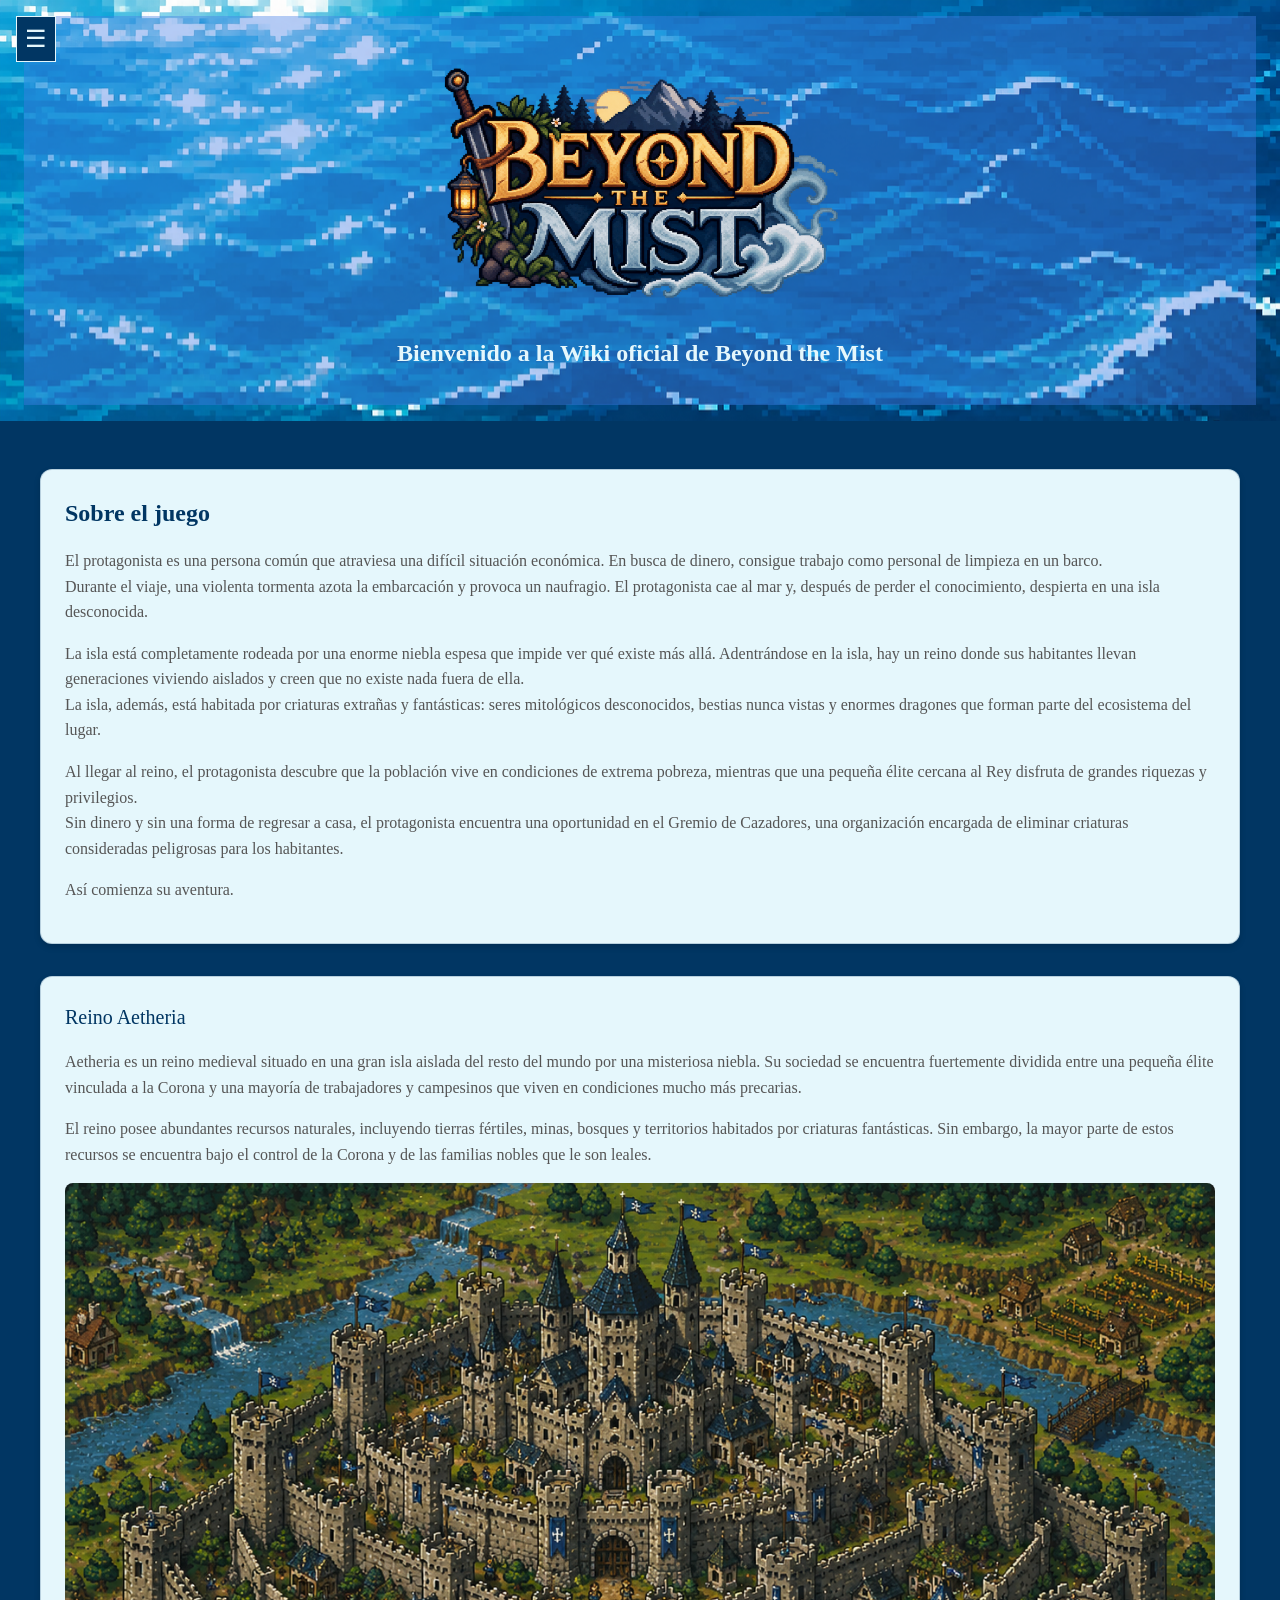
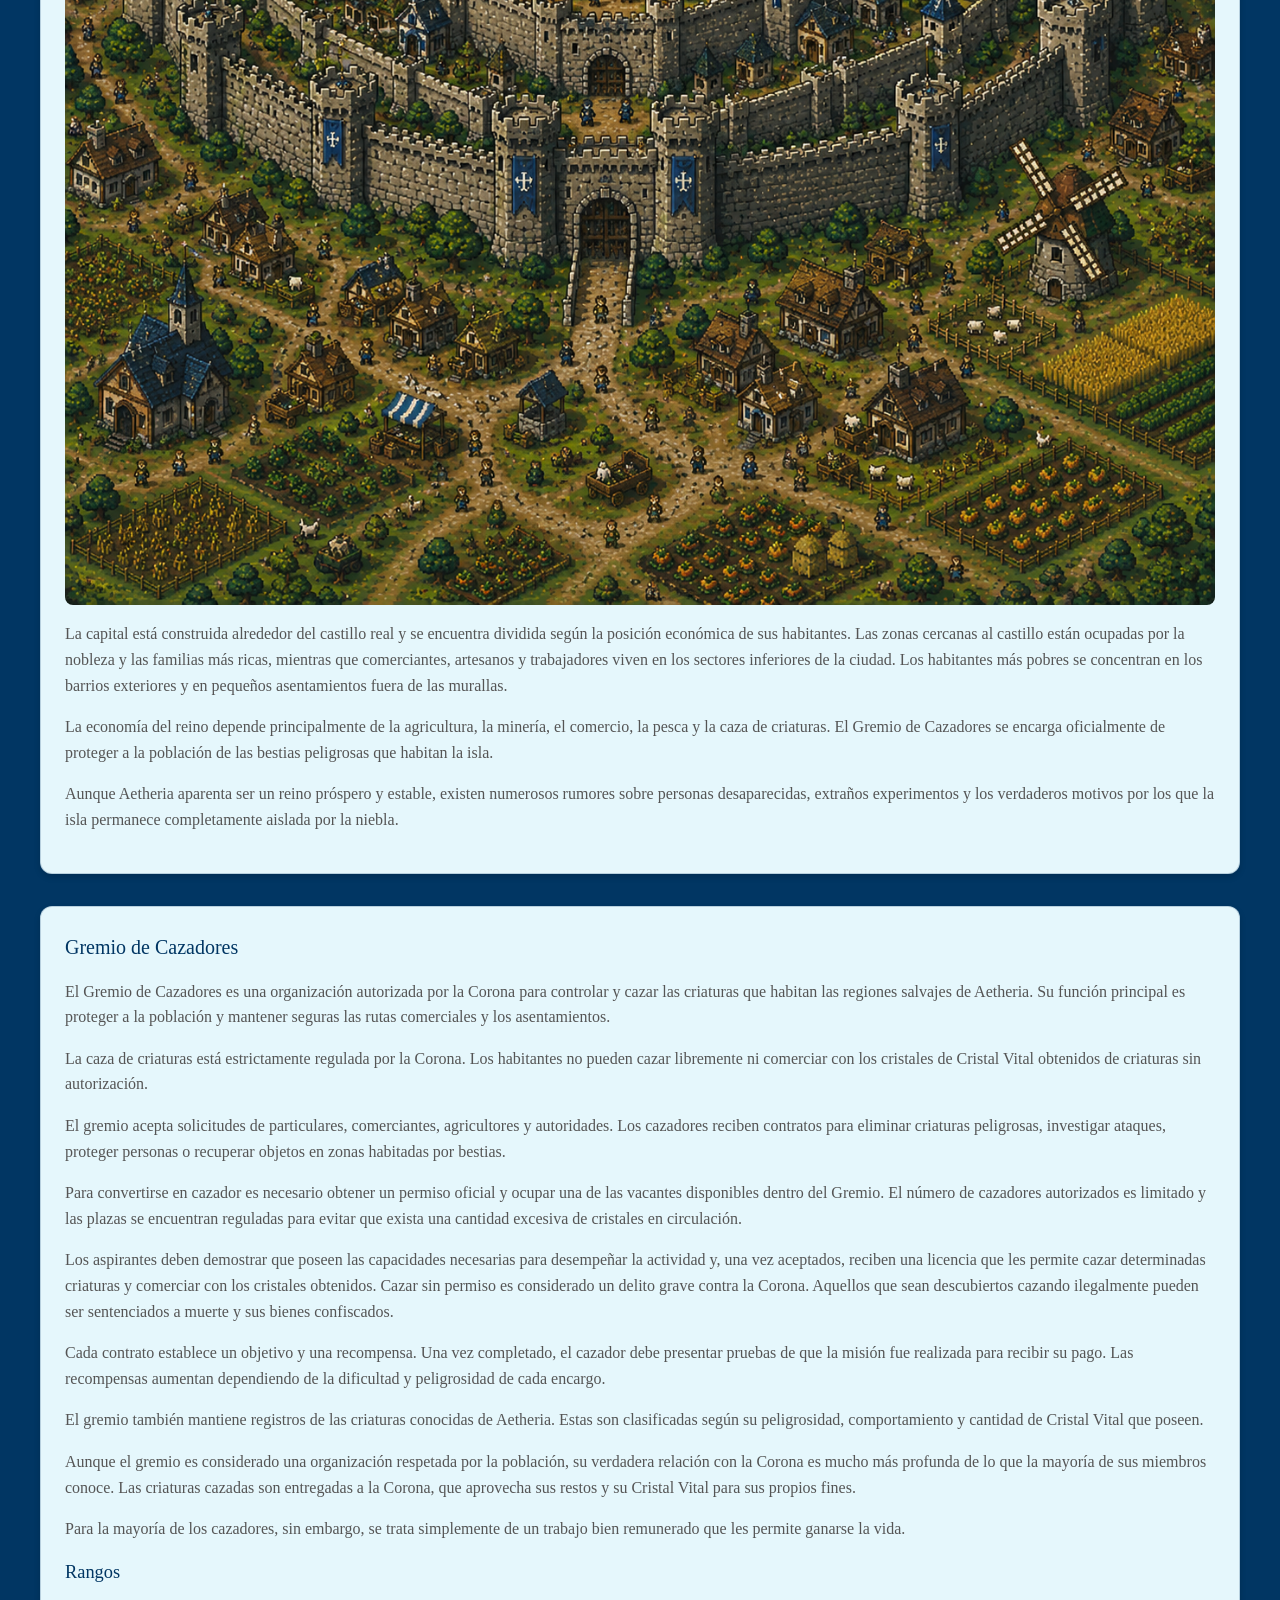
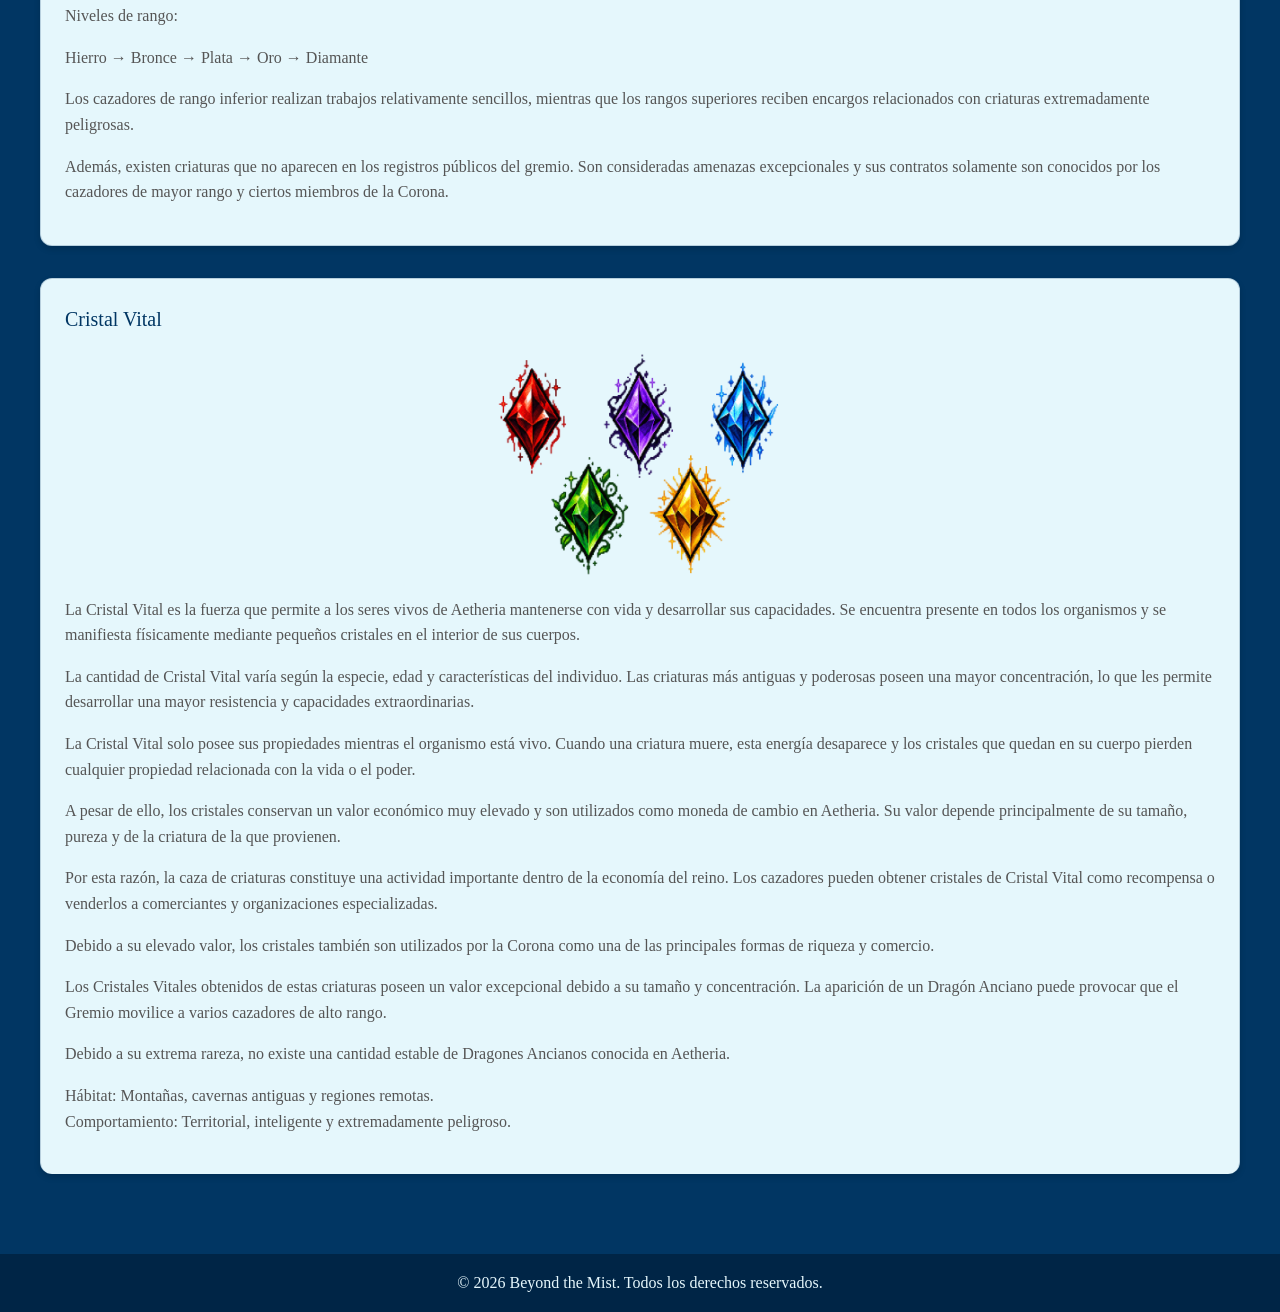
<file: index.html>
<!DOCTYPE html>
<html lang="es">
<head>
  <link rel="stylesheet" type="text/css" href="css/estilos.css">
  <meta charset="UTF-8">
  <meta name="viewport" content="width=device-width, initial-scale=1.0">
  <title>Beyond the Mist - Sobre el Juego</title>
</head>
<body>
  <header>
    <div>
      <button class = "hamburger-menu"
      aria-label="Abrir menú de navegación"
      aria-expanded="false"
      aria-controls="main-nav">
      &#9776; 
    </button>
      <h1>Wiki: Beyond the Mist</h1>
      <img class = "logo" src="img/BeyondTheMist.png"
      alt="Logo - 'Beyond the Mist'"

      >
      <h2 class = "textoBienvenida" >Bienvenido a la Wiki oficial de Beyond the Mist</h2>
      <nav id="main-nav">
        <ul>
          <li><a href="index.html">Sobre el Juego</a></li>
          <li><a href="jefe.html" >Jefe</a></li>
          <li><a href="eventos.html">Eventos</a></li>
          <li><a href="criaturas.html">Criaturas</a></li>
          <li><a href="proxActualizaciones.html">Próximas Actualizaciones</a></li>
        </ul>
      </nav>
    </div>
  </header>
  <main>
    <section>
      <article>
        <h2>Sobre el juego</h2>
        <p>
          El protagonista es una persona común que atraviesa una difícil situación económica. 
          En busca de dinero, consigue trabajo como personal de limpieza en un barco.<br>
          Durante el viaje, una violenta tormenta azota la embarcación y provoca un naufragio. 
          El protagonista cae al mar y, después de perder el conocimiento, despierta en una isla 
          desconocida.
        </p>
        <p>
          La isla está completamente rodeada por una enorme niebla espesa que impide ver 
          qué existe más allá. Adentrándose en la isla, hay un reino donde sus habitantes 
          llevan generaciones viviendo aislados y creen que no existe nada fuera de ella.<br>
          La isla, además, está habitada por criaturas extrañas y fantásticas: seres mitológicos 
          desconocidos, bestias nunca vistas y enormes dragones que forman parte del ecosistema del
           lugar.
        </p>
        <p>
          Al llegar al reino, el protagonista descubre que la población vive en condiciones de 
          extrema pobreza, mientras que una pequeña élite cercana al Rey disfruta de grandes 
          riquezas y privilegios.<br>
          Sin dinero y sin una forma de regresar a casa, el protagonista encuentra una oportunidad 
          en el Gremio de Cazadores, una organización encargada de eliminar criaturas consideradas 
          peligrosas para los habitantes.
        </p>
        <p>
          Así comienza su aventura.
        </p>
      </article>
      <article>
        <h3>Reino Aetheria</h3>
        <p>
          Aetheria es un reino medieval situado en una gran isla aislada del resto del mundo por 
          una misteriosa niebla. Su sociedad se encuentra fuertemente dividida entre una pequeña 
          élite vinculada a la Corona y una mayoría de trabajadores y campesinos que viven en 
          condiciones mucho más precarias.
        </p>
        <p>
          El reino posee abundantes recursos naturales, incluyendo tierras fértiles, minas, 
          bosques y territorios habitados por criaturas fantásticas. Sin embargo, la mayor 
          parte de estos recursos se encuentra bajo el control de la Corona y de las 
          familias nobles que le son leales.
        </p>
        <img src="img/Castillo.png"
        alt="Imagen ilustrativa del Reino Aetheria"
        >        
        <p>
          La capital está construida alrededor del castillo real y se encuentra dividida 
          según la posición económica de sus habitantes. Las zonas cercanas al castillo 
          están ocupadas por la nobleza y las familias más ricas, mientras que comerciantes, 
          artesanos y trabajadores viven en los sectores inferiores de la ciudad. Los 
          habitantes más pobres se concentran en los barrios exteriores y en pequeños 
          asentamientos fuera de las murallas.
        </p>
        <p>
          La economía del reino depende principalmente de la agricultura, la minería, 
          el comercio, la pesca y la caza de criaturas. El Gremio de Cazadores se encarga 
          oficialmente de proteger a la población de las bestias peligrosas que habitan la isla.
        </p>
        <p>
          Aunque Aetheria aparenta ser un reino próspero y estable, existen numerosos rumores 
          sobre personas desaparecidas, extraños experimentos y los verdaderos motivos por los 
          que la isla permanece completamente aislada por la niebla.
        </p>
      </article>
      <article>
        <h3>Gremio de Cazadores</h3>
        <p>
          El Gremio de Cazadores es una organización autorizada por la Corona para controlar y cazar 
          las criaturas que habitan las regiones salvajes de Aetheria. Su función principal es proteger 
          a la población y mantener seguras las rutas comerciales y los asentamientos. 
        </p>
        <p>
          La caza de criaturas está estrictamente regulada por la Corona. Los habitantes no pueden 
          cazar libremente ni comerciar con los cristales de Cristal Vital obtenidos de criaturas 
          sin autorización.
        </p>
        <p>
          El gremio acepta solicitudes de particulares, comerciantes, agricultores y 
          autoridades. Los cazadores reciben contratos para eliminar criaturas peligrosas, 
          investigar ataques, proteger personas o recuperar objetos en zonas habitadas por bestias.
        </p>
        <p>
          Para convertirse en cazador es necesario obtener un permiso oficial y ocupar una de las 
          vacantes disponibles dentro del Gremio. El número de cazadores autorizados es limitado y 
          las plazas se encuentran reguladas para evitar que exista una cantidad excesiva de 
          cristales en circulación.
        </p>
        <p>
          Los aspirantes deben demostrar que poseen las capacidades necesarias para desempeñar la 
          actividad y, una vez aceptados, reciben una licencia que les permite cazar determinadas 
          criaturas y comerciar con los cristales obtenidos. Cazar sin permiso es considerado un 
          delito grave contra la Corona. Aquellos que sean descubiertos cazando ilegalmente 
          pueden ser sentenciados a muerte y sus bienes confiscados.
        </p>
        <p>
          Cada contrato establece un objetivo y una recompensa. Una vez completado, el cazador 
          debe presentar pruebas de que la misión fue realizada para recibir su pago. Las 
          recompensas aumentan dependiendo de la dificultad y peligrosidad de cada encargo.
        </p>
        <p>
          El gremio también mantiene registros de las criaturas conocidas de Aetheria. Estas 
          son clasificadas según su peligrosidad, comportamiento y cantidad de Cristal Vital 
          que poseen.
        </p>
        <p>
          Aunque el gremio es considerado una organización respetada por la población, su 
          verdadera relación con la Corona es mucho más profunda de lo que la mayoría de sus 
          miembros conoce. Las criaturas cazadas son entregadas a la Corona, que aprovecha sus 
          restos y su Cristal Vital para sus propios fines.
        </p>
        <p>
          Para la mayoría de los cazadores, sin embargo, se trata simplemente de un trabajo 
          bien remunerado que les permite ganarse la vida.
        </p>
        <h4>Rangos</h4>
        <p>
          Niveles de rango:
        </p>
        <p>
          Hierro → Bronce → Plata → Oro → Diamante
        </p>
        <p>
          Los cazadores de rango inferior realizan trabajos relativamente sencillos, 
          mientras que los rangos superiores reciben encargos relacionados con criaturas 
          extremadamente peligrosas.
        </p>
        <p>
          Además, existen criaturas que no aparecen en los registros públicos del gremio. Son 
          consideradas amenazas excepcionales y sus contratos solamente son conocidos por 
          los cazadores de mayor rango y ciertos miembros de la Corona.
        </p>
      </article>
      <article>
        <h3>Cristal Vital</h3>
        <img class= "cristales" src="img/Cristales.png"
        alt="Descripción de la imagen genérica del equipo"
        >        
        <p>
          La Cristal Vital es la fuerza que permite a los seres vivos de Aetheria mantenerse con vida y 
          desarrollar sus capacidades. Se encuentra presente en todos los organismos y se manifiesta físicamente 
          mediante pequeños cristales en el interior de sus cuerpos.
        </p>
        <p>
          La cantidad de Cristal Vital varía según la especie, edad y características del individuo. Las 
          criaturas más antiguas y poderosas poseen una mayor concentración, lo que les permite desarrollar 
          una mayor resistencia y capacidades extraordinarias.
        </p>
        <p>
          La Cristal Vital solo posee sus propiedades mientras el organismo está vivo. Cuando una criatura muere, 
          esta energía desaparece y los cristales que quedan en su cuerpo pierden cualquier propiedad relacionada 
          con la vida o el poder.
        </p>
        <p>
          A pesar de ello, los cristales conservan un valor económico muy elevado y son utilizados como moneda 
          de cambio en Aetheria. Su valor depende principalmente de su tamaño, pureza y de la criatura de la que 
          provienen.
        </p>
        <p>
          Por esta razón, la caza de criaturas constituye una actividad importante dentro de la economía del reino. 
          Los cazadores pueden obtener cristales de Cristal Vital como recompensa o venderlos a comerciantes y 
          organizaciones especializadas.
        </p>
        <p>
          Debido a su elevado valor, los cristales también son utilizados por la Corona como una de las 
          principales formas de riqueza y comercio.
        </p>
        <p>
          Los Cristales Vitales obtenidos de estas criaturas poseen un valor excepcional debido a su tamaño 
          y concentración. La aparición de un Dragón Anciano puede provocar que el Gremio movilice a varios 
          cazadores de alto rango.
        </p>
        <p>
          Debido a su extrema rareza, no existe una cantidad estable de Dragones Ancianos conocida en Aetheria.
        </p>
        <p>
          Hábitat: Montañas, cavernas antiguas y regiones remotas. <br>
          Comportamiento: Territorial, inteligente y extremadamente peligroso. 
        </p>
      </article>
    </section>
  </main>
  <footer>
    <div>
      <p>&copy; 2026 Beyond the Mist. Todos los derechos reservados.</p>
    </div>
  </footer>
  <script src="js/base.js"></script>
</body>
</html>
</file>
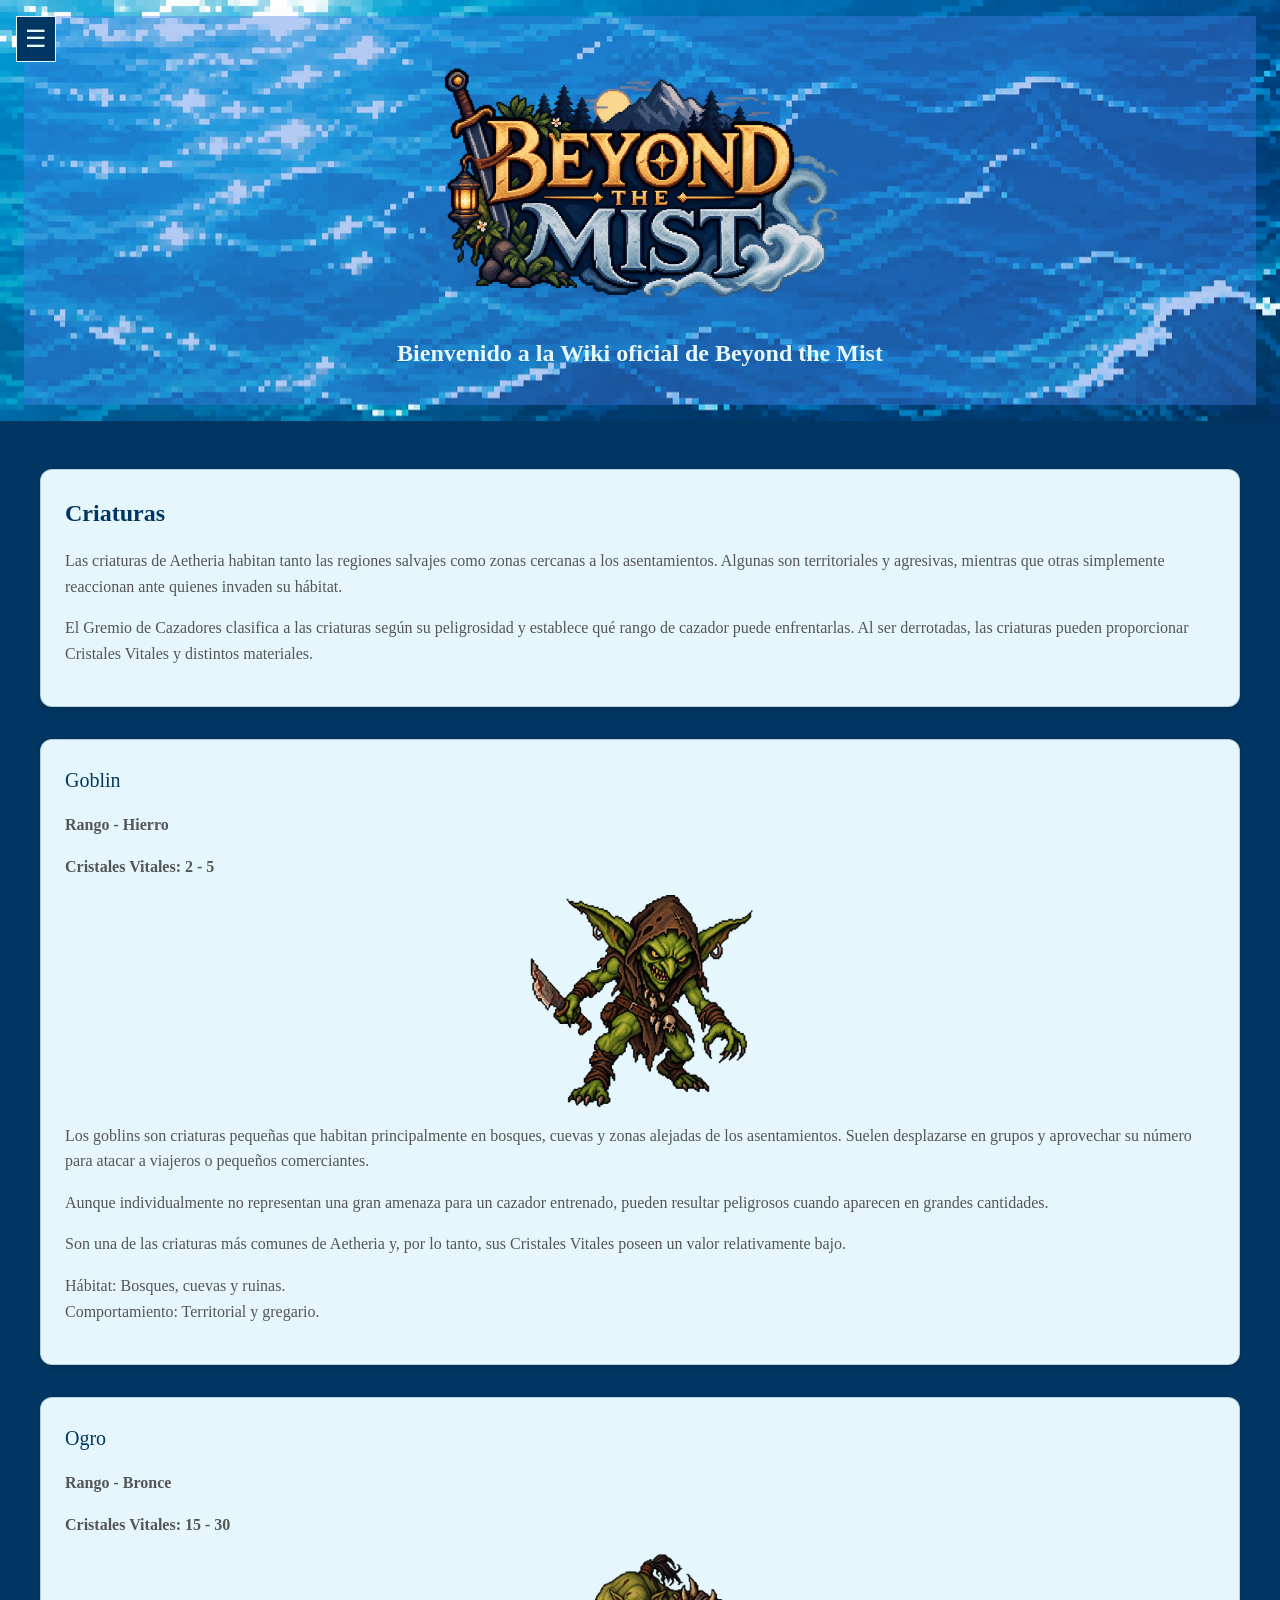
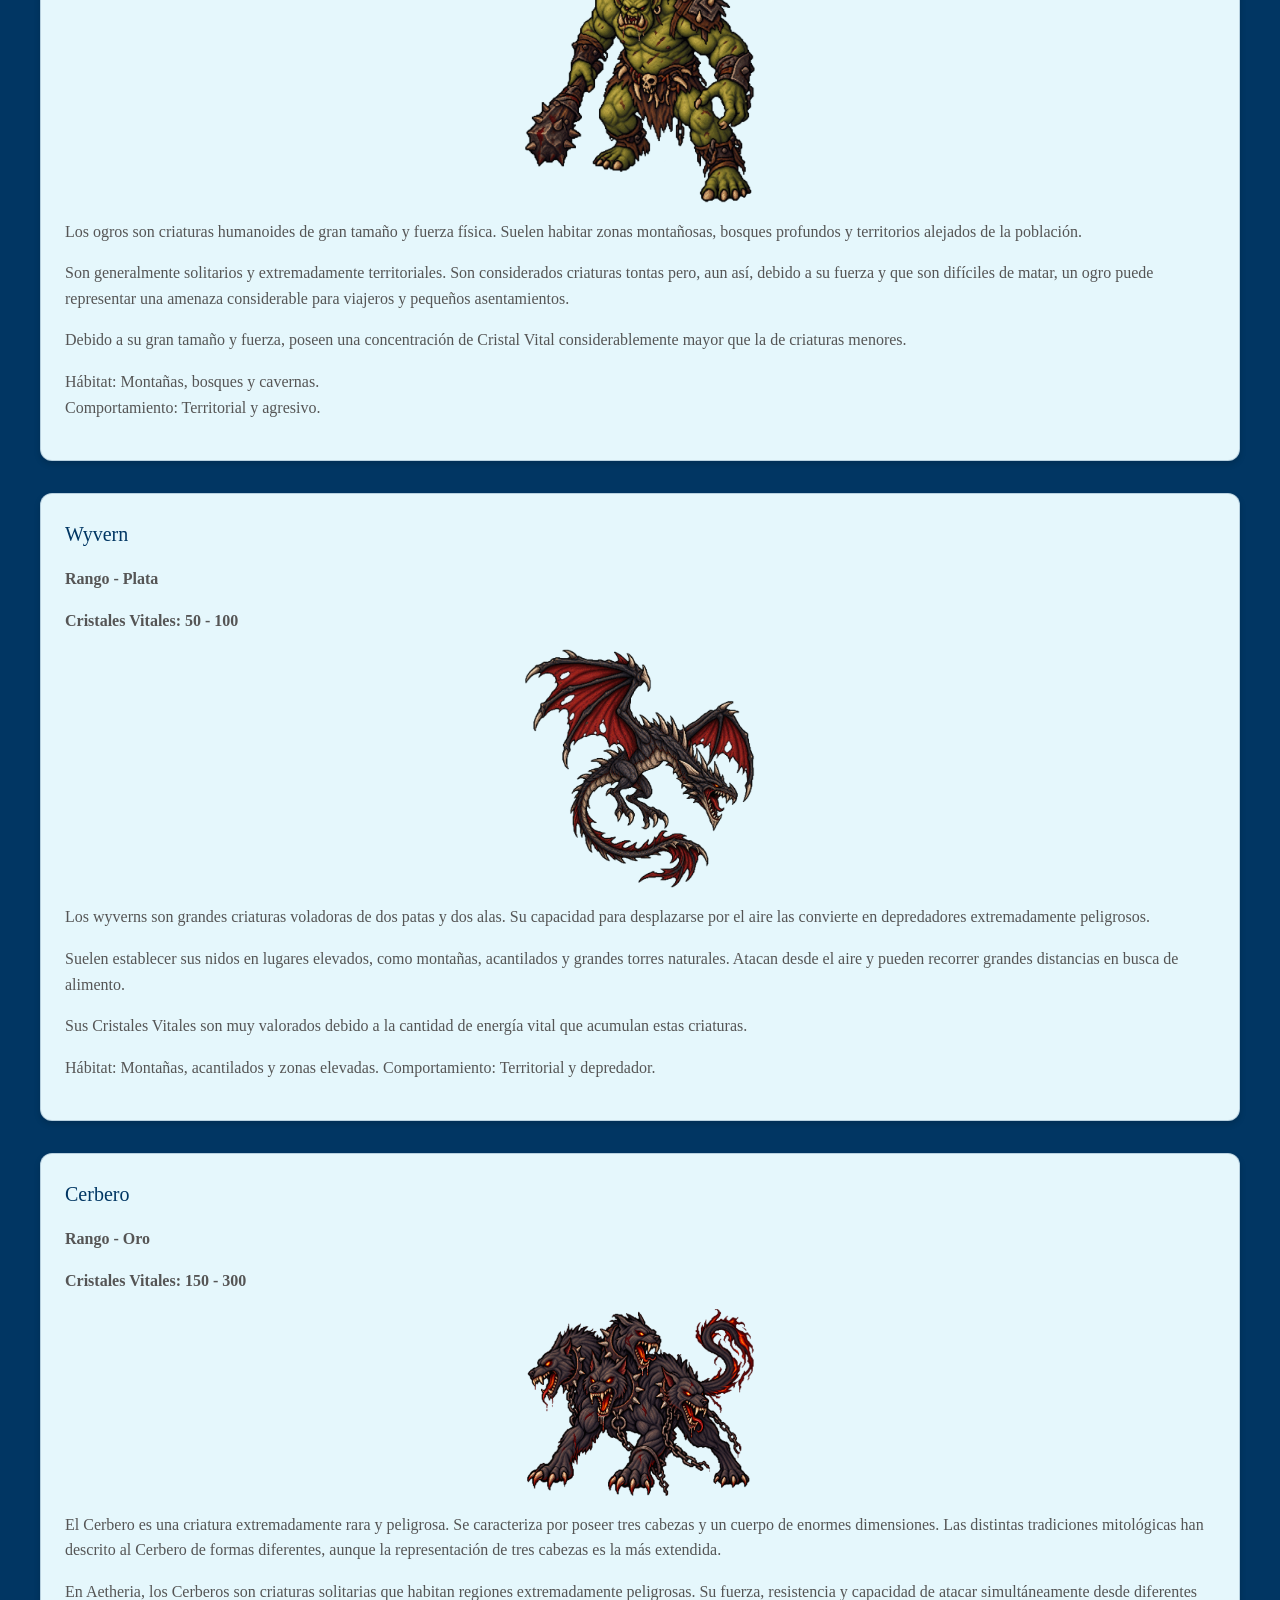
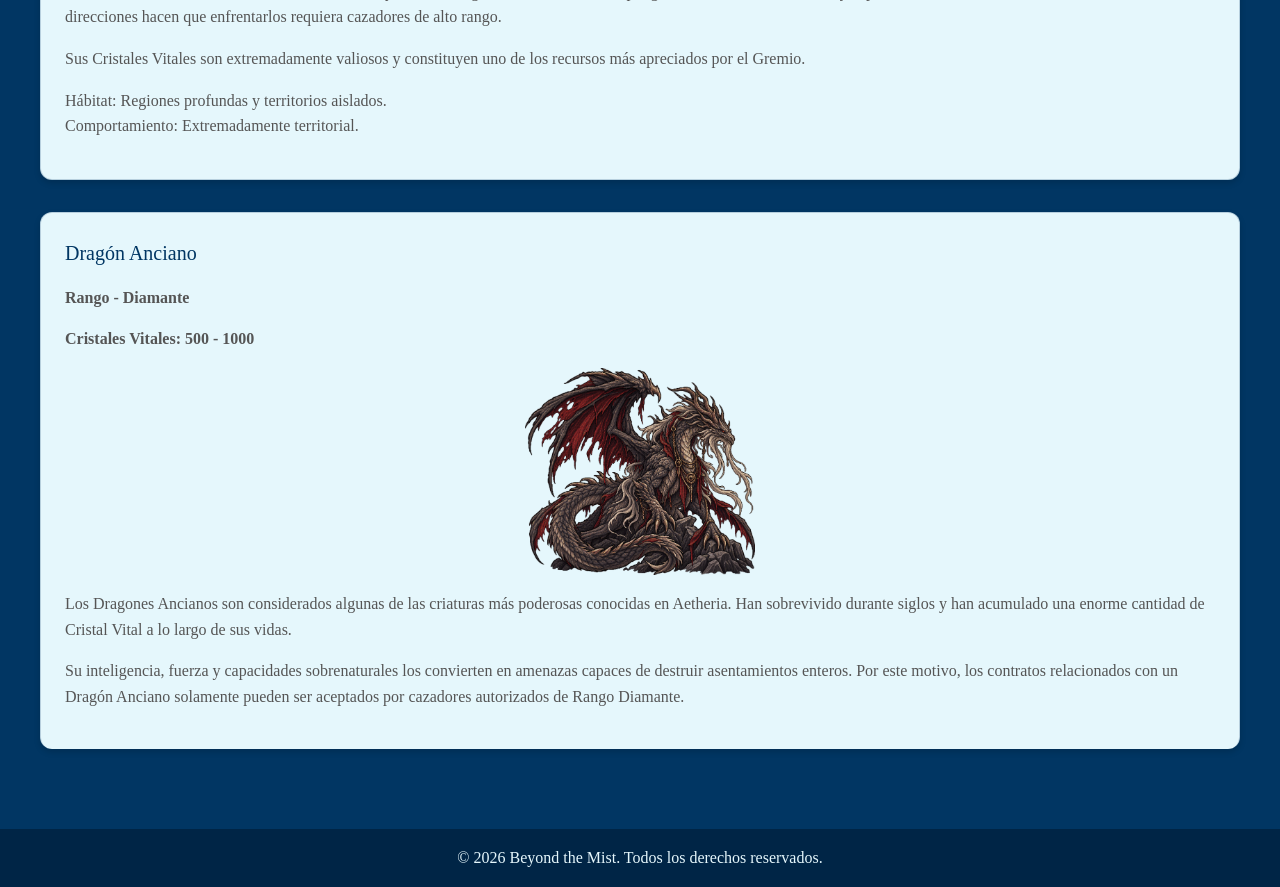
<file: criaturas.html>
<!DOCTYPE html>
<html lang="es">
<head>
  <link rel="stylesheet" type="text/css" href="css/estilos.css">
  <meta charset="UTF-8">
  <meta name="viewport" content="width=device-width, initial-scale=1.0">
  <title>Beyond the Mist - Criaturas</title>
</head>
<body>
  <header>
    <div>
      <button class = "hamburger-menu"
      aria-label="Abrir menú de navegación"
      aria-expanded="false"
      aria-controls="main-nav">
      &#9776; 
    </button>
      <h1>Wiki: Beyond the Mist</h1>
      <img class = "logo" src="img/BeyondTheMist.png"
      alt="Logo - 'Beyond the Mist'"
      >
      <h2 class = "textoBienvenida" >Bienvenido a la Wiki oficial de Beyond the Mist</h2>
      <nav id="main-nav">
        <ul>
          <li><a href="index.html">Sobre el Juego</a></li>
          <li><a href="jefe.html" >Jefe</a></li>
          <li><a href="eventos.html">Eventos</a></li>
          <li><a href="criaturas.html">Criaturas</a></li>
          <li><a href="proxActualizaciones.html">Próximas Actualizaciones</a></li>
        </ul>
      </nav>
    </div>
  </header>
  <main>
    <section>
      <article>
        <h2>Criaturas</h2>
        <p>
          Las criaturas de Aetheria habitan tanto las regiones salvajes como zonas cercanas a los asentamientos. Algunas son territoriales y agresivas, mientras que otras simplemente reaccionan ante quienes invaden su hábitat.
        </p>
        <p>  
        El Gremio de Cazadores clasifica a las criaturas según su peligrosidad y establece qué rango de cazador puede enfrentarlas. Al ser derrotadas, las criaturas pueden proporcionar Cristales Vitales y distintos materiales.
        </p>
      </article>
      <article>
        <h3>Goblin</h3>
        <p class = "datos" >Rango - Hierro</p>
        <p class = "datos" >Cristales Vitales: 2 - 5</p>
        <img class = "criaturas" src="img/Goblin.png"
        alt="Imagen ilustrativa de un Goblin"
        >
        <p>
          Los goblins son criaturas pequeñas que habitan principalmente en bosques, 
          cuevas y zonas alejadas de los asentamientos. Suelen desplazarse en grupos y 
          aprovechar su número para atacar a viajeros o pequeños comerciantes.
        </p>
        <p>
            Aunque individualmente no representan una gran amenaza para un cazador entrenado, 
            pueden resultar peligrosos cuando aparecen en grandes cantidades.
        </p>
        <p>
            Son una de las criaturas más comunes de Aetheria y, por lo tanto, sus Cristales Vitales 
            poseen un valor relativamente bajo.
        </p>
        <p>
            Hábitat: Bosques, cuevas y ruinas. <br>
            Comportamiento: Territorial y gregario.
        </p>
      </article>
      <article>
        <h3>Ogro</h3>
        <p class = "datos" >Rango - Bronce</p>
        <p class = "datos" >Cristales Vitales: 15 - 30</p> 
        <img class = "criaturas" src="img/Ogro.png"
        alt="Imagen ilustrativa de un Ogro"
        >              
        <p>
          Los ogros son criaturas humanoides de gran tamaño y fuerza física. Suelen habitar zonas 
          montañosas, bosques profundos y territorios alejados de la población.
        </p>
        <p>
            Son generalmente solitarios y extremadamente territoriales. Son considerados criaturas tontas
            pero, aun así, debido a su fuerza y que son difíciles de matar, un ogro puede representar una 
            amenaza considerable para viajeros y pequeños asentamientos.
        </p>
        <p>
          Debido a su gran tamaño y fuerza, poseen una concentración de Cristal Vital considerablemente 
          mayor que la de criaturas menores.
        </p>
        <p>
          Hábitat: Montañas, bosques y cavernas. <br>
          Comportamiento: Territorial y agresivo.
        </p>
      </article>
      <article>
        <h3>Wyvern</h3>
        <p class = "datos" >Rango - Plata</p>
        <p class = "datos" >Cristales Vitales: 50 - 100</p>
        <img class = "criaturas" src="img/Wyvern.png"
        alt="Imagen ilustrativa de un Wyvern"
        >           
        <p>
          Los wyverns son grandes criaturas voladoras de dos patas y dos alas. Su capacidad para 
          desplazarse por el aire las convierte en depredadores extremadamente peligrosos.
        </p>
        <p>
          Suelen establecer sus nidos en lugares elevados, como montañas, acantilados y grandes 
          torres naturales. Atacan desde el aire y pueden recorrer grandes distancias en busca de 
          alimento.
        </p>
        <p>
          Sus Cristales Vitales son muy valorados debido a la cantidad de energía vital que 
          acumulan estas criaturas.
        </p>
        <p>
          Hábitat: Montañas, acantilados y zonas elevadas.
          Comportamiento: Territorial y depredador.
        </p>
      </article>
      <article>
        <h3>Cerbero</h3>
        <p class = "datos" >Rango - Oro</p>
        <p class = "datos" >Cristales Vitales: 150 - 300</p>  
        <img class = "criaturas" src="img/Cerbero.png"
        alt="Imagen ilustrativa de un Cerbero"
        >             
        <p>
          El Cerbero es una criatura extremadamente rara y peligrosa. Se caracteriza por poseer 
          tres cabezas y un cuerpo de enormes dimensiones. Las distintas tradiciones mitológicas 
          han descrito al Cerbero de formas diferentes, aunque la representación de tres cabezas 
          es la más extendida.
        </p>
        <p>
          En Aetheria, los Cerberos son criaturas solitarias que habitan regiones extremadamente 
          peligrosas. Su fuerza, resistencia y capacidad de atacar simultáneamente desde diferentes 
          direcciones hacen que enfrentarlos requiera cazadores de alto rango.
        </p>
        <p>
          Sus Cristales Vitales son extremadamente valiosos y constituyen uno de los recursos 
          más apreciados por el Gremio.
        </p>
        <p>
          Hábitat: Regiones profundas y territorios aislados. <br>
          Comportamiento: Extremadamente territorial.
        </p>
      </article>
      <article>
        <h3>Dragón Anciano</h3>
        <p class = "datos" >Rango - Diamante</p>
        <p class = "datos" >Cristales Vitales: 500 - 1000</p>  
        <img class = "criaturas" src="img/DragonAnciano.png"
        alt="Imagen ilustrativa de un Dragón Anciano"
        >    
        <p>
          Los Dragones Ancianos son considerados algunas de las criaturas más poderosas conocidas 
          en Aetheria. Han sobrevivido durante siglos y han acumulado una enorme cantidad de Cristal 
          Vital a lo largo de sus vidas.
        </p>
        <p>
          Su inteligencia, fuerza y capacidades sobrenaturales los convierten en amenazas capaces de 
          destruir asentamientos enteros. Por este motivo, los contratos relacionados con un Dragón 
          Anciano solamente pueden ser aceptados por cazadores autorizados de Rango Diamante.
        </p>
      </article>
    </section>
  </main>
  <footer>
    <div>
      <p>&copy; 2026 Beyond the Mist. Todos los derechos reservados.</p>
    </div>
  </footer>
  <script src="js/base.js"></script>
</body>
</html>
</file>
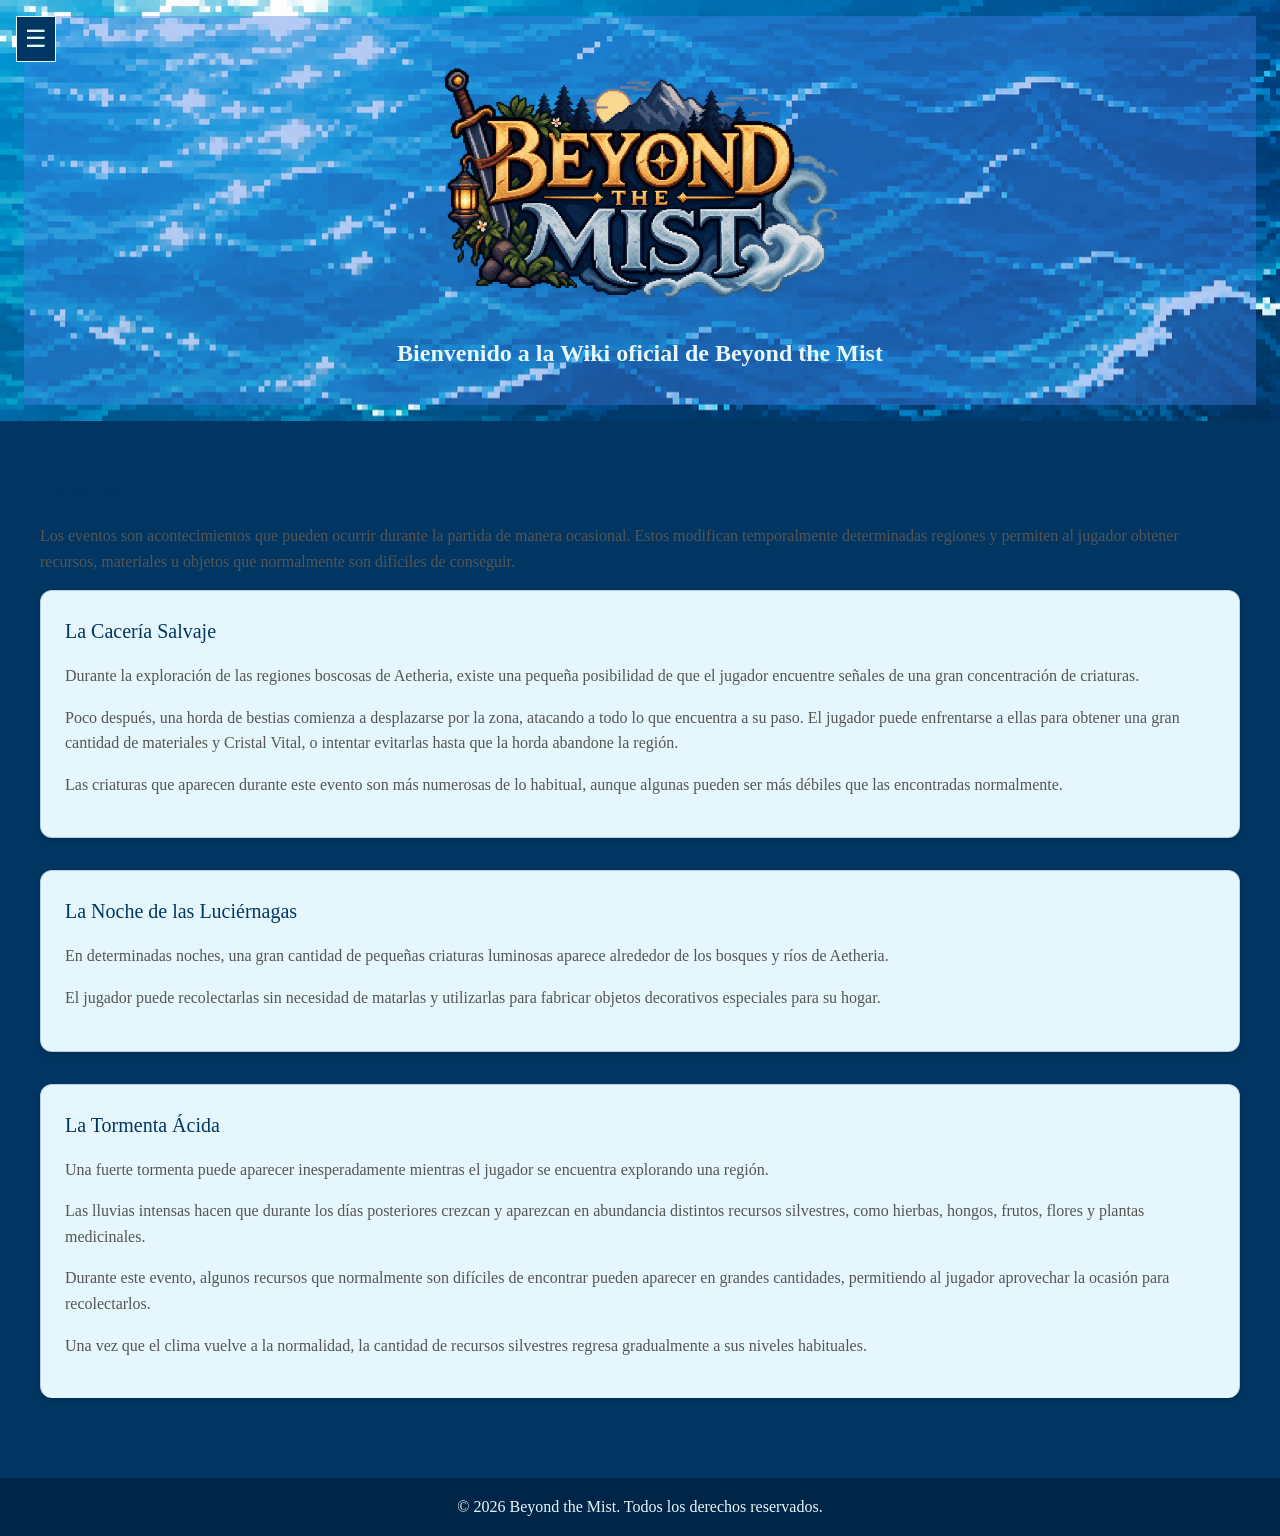
<file: eventos.html>
<!DOCTYPE html>
<html lang="es">
<head>
  <link rel="stylesheet" type="text/css" href="css/estilos.css">
  <meta charset="UTF-8">
  <meta name="viewport" content="width=device-width, initial-scale=1.0">
  <title>Beyond the Mist - Eventos</title>
</head>
<body>
  <header>
    <div>
      <button class = "hamburger-menu"
      aria-label="Abrir menú de navegación"
      aria-expanded="false"
      aria-controls="main-nav">
      &#9776; 
    </button>
    <h1>Wiki: Beyond the Mist</h1>
      <img class = "logo" src="img/BeyondTheMist.png"
      alt="Logo - 'Beyond the Mist'"
      >
      <h2 class = "textoBienvenida" >Bienvenido a la Wiki oficial de Beyond the Mist</h2>
      <nav id="main-nav">
        <ul>
          <li><a href="index.html">Sobre el Juego</a></li>
          <li><a href="jefe.html" >Jefe</a></li>
          <li><a href="eventos.html">Eventos</a></li>
          <li><a href="criaturas.html">Criaturas</a></li>
          <li><a href="proxActualizaciones.html">Próximas Actualizaciones</a></li>
        </ul>
      </nav>
    </div>
  </header>
  <main>
    <section>
      <h2>Eventos</h2>
      <p>
        Los eventos son acontecimientos que pueden ocurrir durante la partida de manera ocasional. Estos modifican temporalmente determinadas regiones y permiten al jugador obtener recursos, materiales u objetos que normalmente son difíciles de conseguir.
      </p>
      <article>
        <h3>La Cacería Salvaje</h3>
        <p>
          Durante la exploración de las regiones boscosas de Aetheria, existe una pequeña 
          posibilidad de que el jugador encuentre señales de una gran concentración de criaturas.
        </p>
        <p>
          Poco después, una horda de bestias comienza a desplazarse por la zona, atacando a todo lo que 
          encuentra a su paso. El jugador puede enfrentarse a ellas para obtener una gran cantidad de 
          materiales y Cristal Vital, o intentar evitarlas hasta que la horda abandone la región.
        </p>
        <p>
          Las criaturas que aparecen durante este evento son más numerosas de lo habitual, aunque algunas 
          pueden ser más débiles que las encontradas normalmente.
        </p>
      </article>
      <article>
        <h3>La Noche de las Luciérnagas</h3>
        <p>
          En determinadas noches, una gran cantidad de pequeñas criaturas luminosas aparece alrededor de los 
          bosques y ríos de Aetheria.
        </p>
        <p>
          El jugador puede recolectarlas sin necesidad de matarlas y utilizarlas para fabricar objetos 
          decorativos especiales para su hogar.
        </p>
      </article>
      <article>
        <h3>La Tormenta Ácida</h3>
        <p>Una fuerte tormenta puede aparecer inesperadamente mientras el jugador se encuentra explorando 
          una región.
        </p>
        <p>
          Las lluvias intensas hacen que durante los días posteriores crezcan y aparezcan en abundancia 
          distintos recursos silvestres, como hierbas, hongos, frutos, flores y plantas medicinales.
        </p>
        <p>
          Durante este evento, algunos recursos que normalmente son difíciles de encontrar pueden 
          aparecer en grandes cantidades, permitiendo al jugador aprovechar la ocasión para recolectarlos.
        </p>
        <p>
          Una vez que el clima vuelve a la normalidad, la cantidad de recursos silvestres regresa gradualmente 
          a sus niveles habituales.
        </p>
      </article>
    </section>
  </main>
  <footer>
    <div>
      <p>&copy; 2026 Beyond the Mist. Todos los derechos reservados.</p>
    </div>
  </footer>
  <script src="js/base.js"></script>
</body>
</html>
</file>
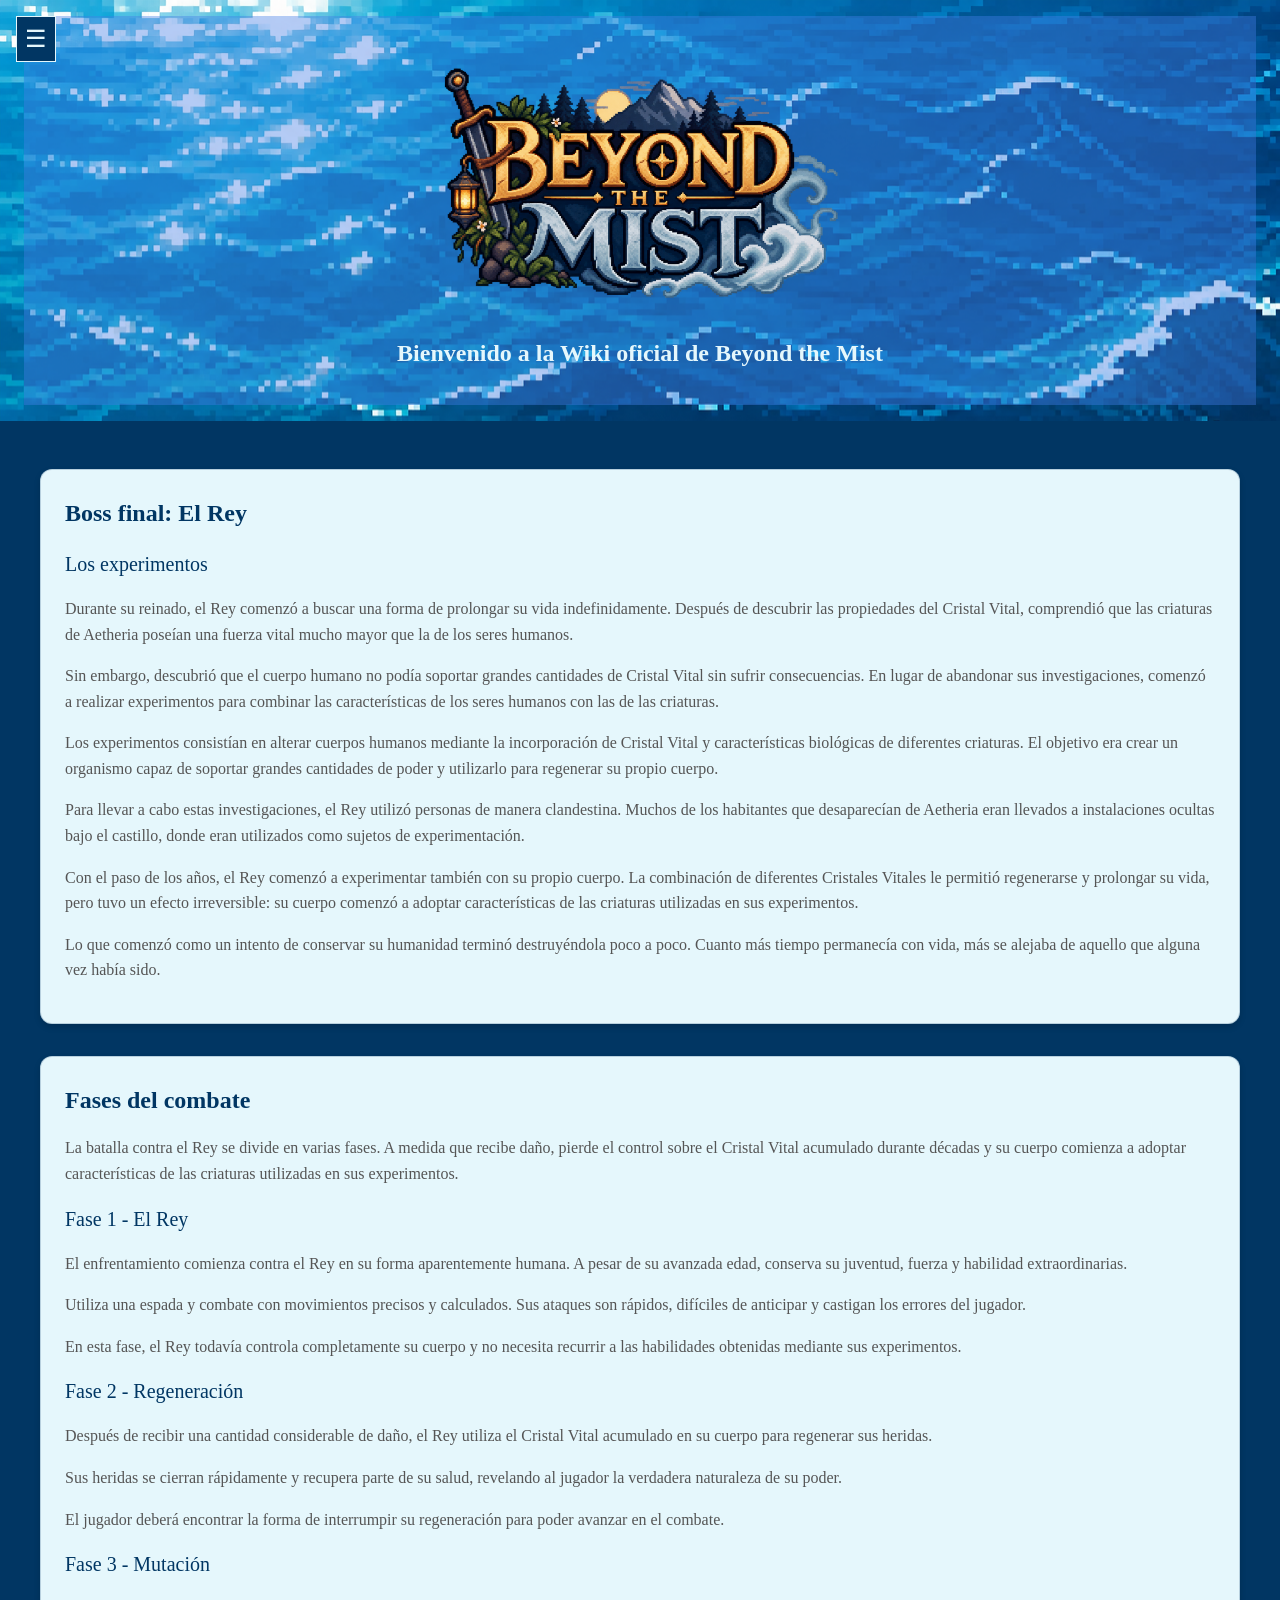
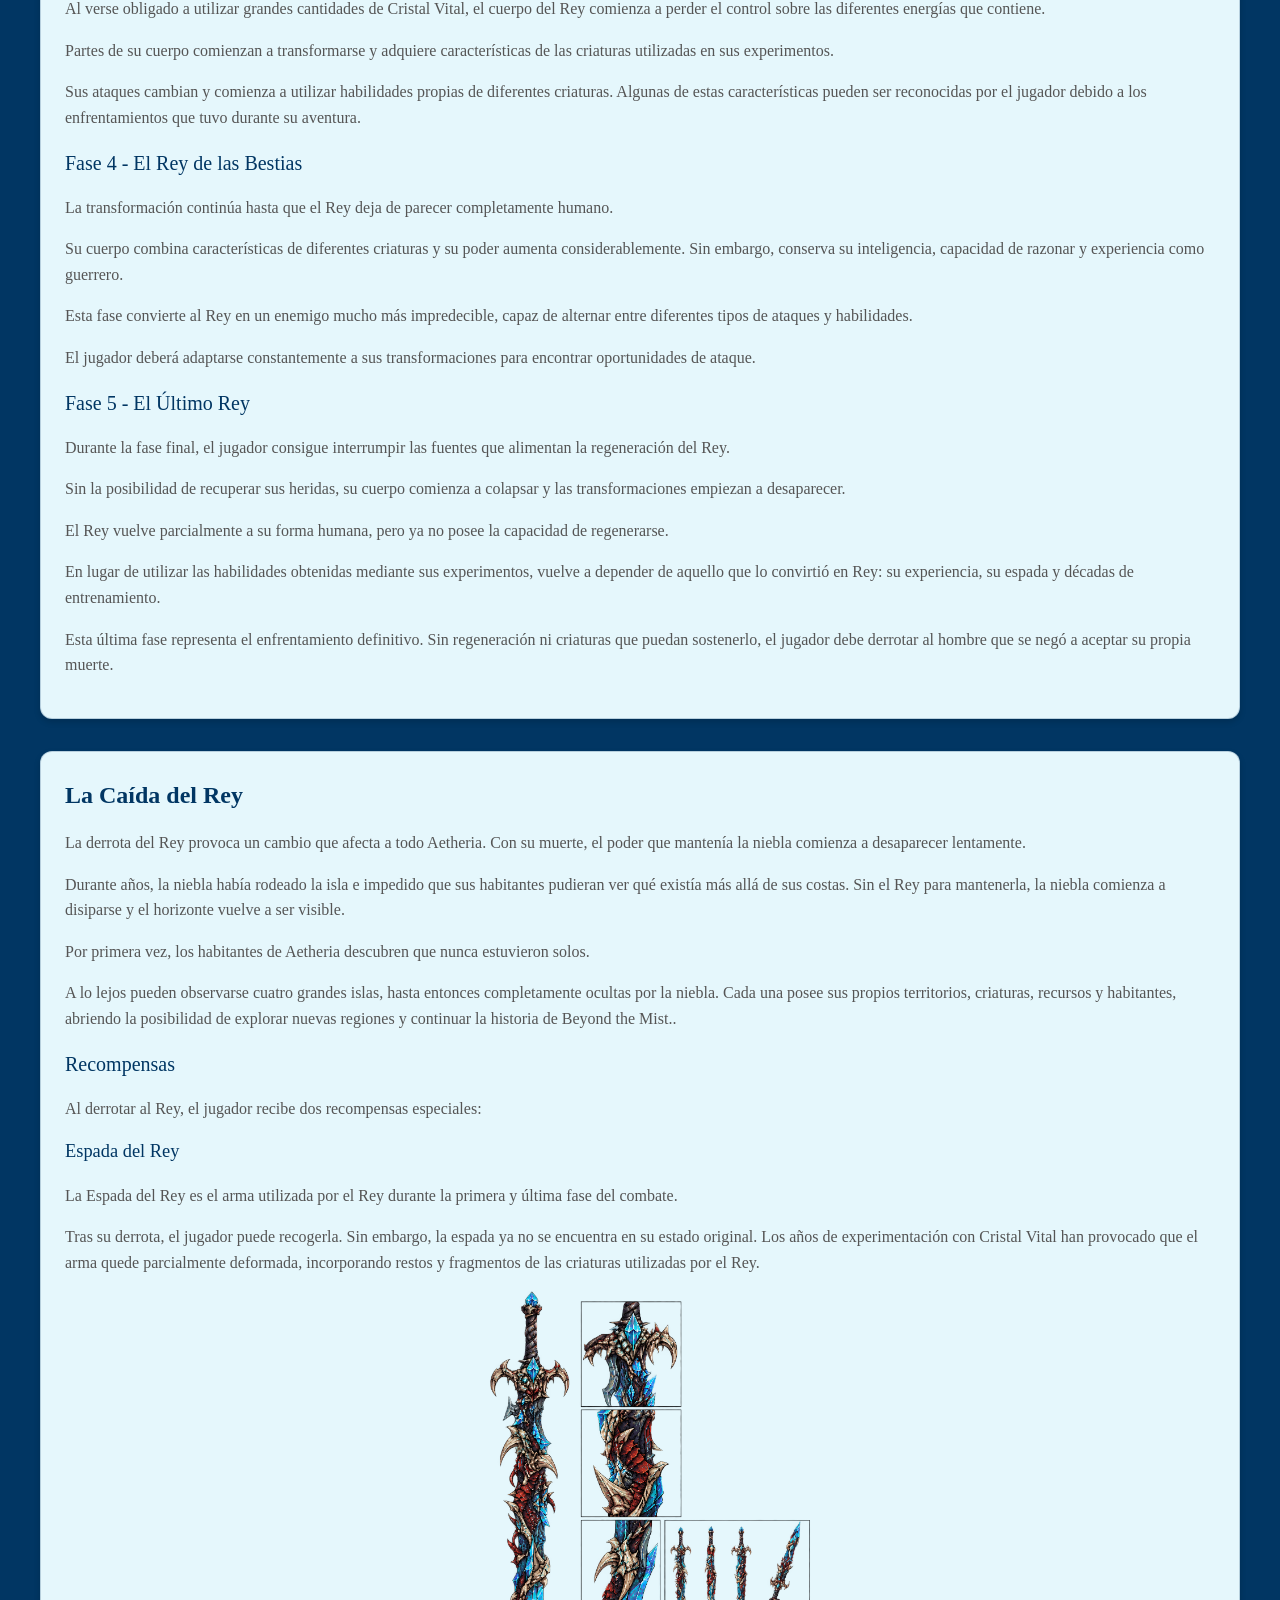
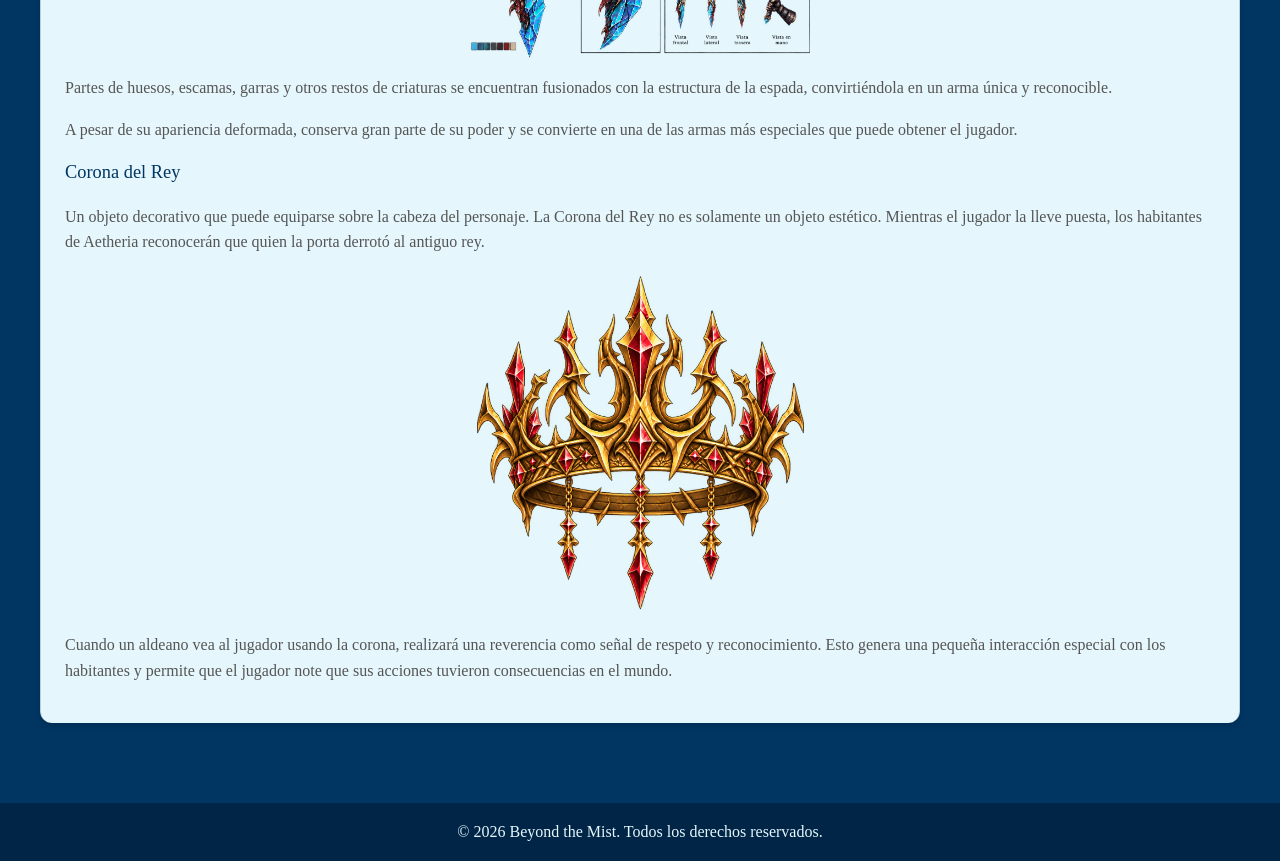
<file: jefe.html>
<!DOCTYPE html>
<html lang="es">
<head>
  <link rel="stylesheet" type="text/css" href="css/estilos.css">
  <meta charset="UTF-8">
  <meta name="viewport" content="width=device-width, initial-scale=1.0">
  <title>Beyond the Mist - Jefe</title>
</head>
<body>
  <header>
    <div>
      <button class = "hamburger-menu"
      aria-label="Abrir menú de navegación"
      aria-expanded="false"
      aria-controls="main-nav">
      &#9776; 
    </button>
      <h1>Wiki: Beyond the Mist</h1>
      <img class = "logo" src="img/BeyondTheMist.png"
      alt="Logo - 'Beyond the Mist'"
      >
      <h2 class = "textoBienvenida" >Bienvenido a la Wiki oficial de Beyond the Mist</h2>
      <nav id="main-nav">
        <ul>
          <li><a href="index.html">Sobre el Juego</a></li>
          <li><a href="jefe.html" >Jefe</a></li>
          <li><a href="eventos.html">Eventos</a></li>
          <li><a href="criaturas.html">Criaturas</a></li>
          <li><a href="proxActualizaciones.html">Próximas Actualizaciones</a></li>
        </ul>
      </nav>
    </div>
  </header>
  <main>
    <section>
      <article>
        <h2>Boss final: El Rey</h2>
        <h3>Los experimentos</h3>
        <p>
          Durante su reinado, el Rey comenzó a buscar una forma de prolongar su vida indefinidamente. Después de descubrir las propiedades del Cristal Vital, comprendió que las criaturas de Aetheria poseían una fuerza vital mucho mayor que la de los seres humanos.
        </p>
        <p>
          Sin embargo, descubrió que el cuerpo humano no podía soportar grandes cantidades de Cristal Vital sin sufrir consecuencias. En lugar de abandonar sus investigaciones, comenzó a realizar experimentos para combinar las características de los seres humanos con las de las criaturas.
        </p>
        <p>Los experimentos consistían en alterar cuerpos humanos mediante la incorporación de Cristal Vital y características biológicas de diferentes criaturas. El objetivo era crear un organismo capaz de soportar grandes cantidades de poder y utilizarlo para regenerar su propio cuerpo.
        </p>
        <p>
          Para llevar a cabo estas investigaciones, el Rey utilizó personas de manera clandestina. Muchos de los habitantes que desaparecían de Aetheria eran llevados a instalaciones ocultas bajo el castillo, donde eran utilizados como sujetos de experimentación.
        </p>
        <p>
          Con el paso de los años, el Rey comenzó a experimentar también con su propio cuerpo. La combinación de diferentes Cristales Vitales le permitió regenerarse y prolongar su vida, pero tuvo un efecto irreversible: su cuerpo comenzó a adoptar características de las criaturas utilizadas en sus experimentos.
        </p>
        <p>
          Lo que comenzó como un intento de conservar su humanidad terminó destruyéndola poco a poco. Cuanto más tiempo permanecía con vida, más se alejaba de aquello que alguna vez había sido.
        </p>
      </article>
      <article>
        <h2>Fases del combate</h2>
        <p>
          La batalla contra el Rey se divide en varias fases. A medida que recibe daño, pierde el control sobre el Cristal Vital acumulado durante décadas y su cuerpo comienza a adoptar características de las criaturas utilizadas en sus experimentos.
        </p>

        <h3>Fase 1 - El Rey</h3>
        <p>
          El enfrentamiento comienza contra el Rey en su forma aparentemente humana. A pesar de su avanzada edad, conserva su juventud, fuerza y habilidad extraordinarias.
        </p>
        <p>
          Utiliza una espada y combate con movimientos precisos y calculados. Sus ataques son rápidos, difíciles de anticipar y castigan los errores del jugador.
        </p>
        <p>
          En esta fase, el Rey todavía controla completamente su cuerpo y no necesita recurrir a las habilidades obtenidas mediante sus experimentos.
        </p>

        <h3>Fase 2 - Regeneración</h3>
        <p>
          Después de recibir una cantidad considerable de daño, el Rey utiliza el Cristal Vital acumulado en su cuerpo para regenerar sus heridas.
        </p>
        <p>
          Sus heridas se cierran rápidamente y recupera parte de su salud, revelando al jugador la verdadera naturaleza de su poder.
        </p>
        <p>
          El jugador deberá encontrar la forma de interrumpir su regeneración para poder avanzar en el combate.
        </p>

        <h3>Fase 3 - Mutación</h3>
        <p>
          Al verse obligado a utilizar grandes cantidades de Cristal Vital, el cuerpo del Rey comienza a perder el control sobre las diferentes energías que contiene.
        </p>
        <p>
          Partes de su cuerpo comienzan a transformarse y adquiere características de las criaturas utilizadas en sus experimentos.
        </p>
        <p>
          Sus ataques cambian y comienza a utilizar habilidades propias de diferentes criaturas. Algunas de estas características pueden ser reconocidas por el jugador debido a los enfrentamientos que tuvo durante su aventura.
        </p>

        <h3>Fase 4 - El Rey de las Bestias </h3>
        <p>
          La transformación continúa hasta que el Rey deja de parecer completamente humano.
        </p>
        <p>
          Su cuerpo combina características de diferentes criaturas y su poder aumenta considerablemente. Sin embargo, conserva su inteligencia, capacidad de razonar y experiencia como guerrero.
        </p>
        <p>
          Esta fase convierte al Rey en un enemigo mucho más impredecible, capaz de alternar entre diferentes tipos de ataques y habilidades.
        </p>
        <p>
          El jugador deberá adaptarse constantemente a sus transformaciones para encontrar oportunidades de ataque.
        </p>

        <h3>Fase 5 - El Último Rey</h3>
        <p>
          Durante la fase final, el jugador consigue interrumpir las fuentes que alimentan la regeneración del Rey.
        </p>
        <p>
          Sin la posibilidad de recuperar sus heridas, su cuerpo comienza a colapsar y las transformaciones empiezan a desaparecer.
        </p>
        <p>
          El Rey vuelve parcialmente a su forma humana, pero ya no posee la capacidad de regenerarse.
        </p>
        <p>
          En lugar de utilizar las habilidades obtenidas mediante sus experimentos, vuelve a depender de aquello que lo convirtió en Rey: su experiencia, su espada y décadas de entrenamiento.
        </p>
        <p>
          Esta última fase representa el enfrentamiento definitivo. Sin regeneración ni criaturas que puedan sostenerlo, el jugador debe derrotar al hombre que se negó a aceptar su propia muerte.
        </p>

      </article>
      <article>
        <h2>La Caída del Rey</h2>
        <p>
          La derrota del Rey provoca un cambio que afecta a todo Aetheria. Con su muerte, el poder que mantenía la niebla comienza a desaparecer lentamente.
        </p>
        <p>
          Durante años, la niebla había rodeado la isla e impedido que sus habitantes pudieran ver qué existía más allá de sus costas. Sin el Rey para mantenerla, la niebla comienza a disiparse y el horizonte vuelve a ser visible.
        </p>
        <p>
          Por primera vez, los habitantes de Aetheria descubren que nunca estuvieron solos.
        </p>
        <p>
          A lo lejos pueden observarse cuatro grandes islas, hasta entonces completamente ocultas por la niebla. Cada una posee sus propios territorios, criaturas, recursos y habitantes, abriendo la posibilidad de explorar nuevas regiones y continuar la historia de Beyond the Mist..
        </p>
        <h3>Recompensas</h3>
        <p>
          Al derrotar al Rey, el jugador recibe dos recompensas especiales:
        </p>
        <h4>Espada del Rey</h4>
        <p>
          La Espada del Rey es el arma utilizada por el Rey durante la primera y última fase del combate.
        </p>
        <p>
          Tras su derrota, el jugador puede recogerla. Sin embargo, la espada ya no se encuentra en su estado original. Los años de experimentación con Cristal Vital han provocado que el arma quede parcialmente deformada, incorporando restos y fragmentos de las criaturas utilizadas por el Rey.
        </p>
        <img class = "recompensa" src="img/Espada.png" alt = "Espada deformada del Rey">
        <p>
          Partes de huesos, escamas, garras y otros restos de criaturas se encuentran fusionados con la estructura de la espada, convirtiéndola en un arma única y reconocible.
        </p>
        <p>
          A pesar de su apariencia deformada, conserva gran parte de su poder y se convierte en una de las armas más especiales que puede obtener el jugador.
        </p>

        <h4>Corona del Rey</h4>
        <p>
          Un objeto decorativo que puede equiparse sobre la cabeza del personaje. La Corona del Rey no es solamente un objeto estético. Mientras el jugador la lleve puesta, los habitantes de Aetheria reconocerán que quien la porta derrotó al antiguo rey.
        </p>
        <img class ="recompensa" src="img/Corona.png" alt = "Corona del Rey">
        <p>
          Cuando un aldeano vea al jugador usando la corona, realizará una reverencia como señal de respeto y reconocimiento. Esto genera una pequeña interacción especial con los habitantes y permite que el jugador note que sus acciones tuvieron consecuencias en el mundo.
        </p>
      </article>
    </section>
  </main>
  <footer>
    <div>
      <p>&copy; 2026 Beyond the Mist. Todos los derechos reservados.</p>
    </div>
  </footer>
  <script src="js/base.js"></script>
</body>
</html>
</file>
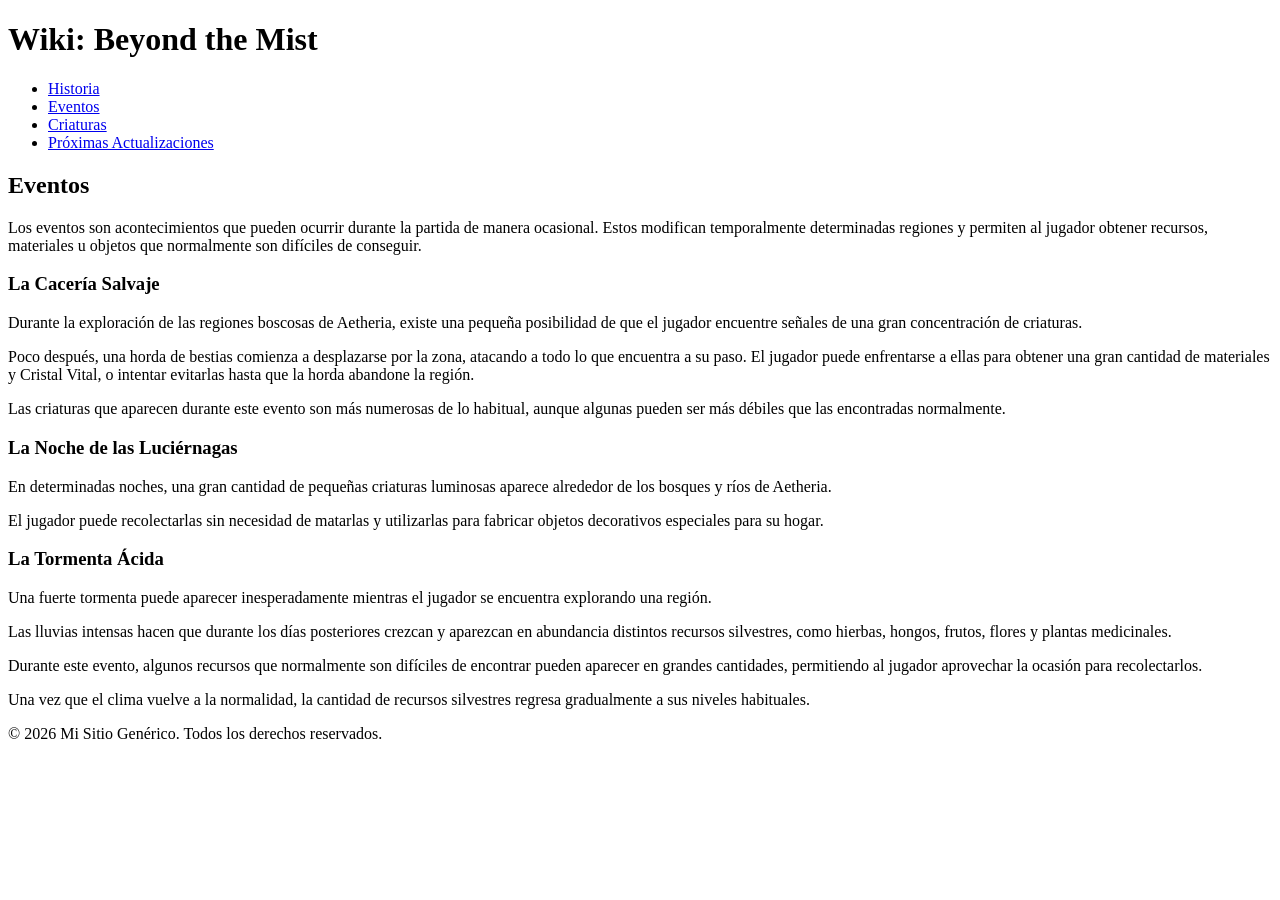
<file: page2.html>
<!DOCTYPE html>
<html lang="es">
<head>
  <meta charset="UTF-8">
  <meta name="viewport" content="width=device-width, initial-scale=1.0">
  <title>Beyond the Mist - Eventos</title>
</head>
<body>
  <header>
    <div>
      <h1>Wiki: Beyond the Mist</h1>
      <nav id="main-nav">
        <ul>
          <li><a href="index.html">Historia</a></li>
          <li><a href="page2.html">Eventos</a></li>
          <li><a href="page3.html">Criaturas</a></li>
          <li><a href="page4.html">Próximas Actualizaciones</a></li>
        </ul>
      </nav>
    </div>
  </header>
  <main>
    <section>
      <h2>Eventos</h2>
      <p>
        Los eventos son acontecimientos que pueden ocurrir durante la partida de manera ocasional. Estos modifican temporalmente determinadas regiones y permiten al jugador obtener recursos, materiales u objetos que normalmente son difíciles de conseguir.
      </p>
      <article>
        <h3>La Cacería Salvaje</h3>
        <p>
          Durante la exploración de las regiones boscosas de Aetheria, existe una pequeña 
          posibilidad de que el jugador encuentre señales de una gran concentración de criaturas.
        </p>
        <p>
          Poco después, una horda de bestias comienza a desplazarse por la zona, atacando a todo lo que 
          encuentra a su paso. El jugador puede enfrentarse a ellas para obtener una gran cantidad de 
          materiales y Cristal Vital, o intentar evitarlas hasta que la horda abandone la región.
        </p>
        <p>
          Las criaturas que aparecen durante este evento son más numerosas de lo habitual, aunque algunas 
          pueden ser más débiles que las encontradas normalmente.
        </p>
      </article>
      <article>
        <h3>La Noche de las Luciérnagas</h3>
        <p>
          En determinadas noches, una gran cantidad de pequeñas criaturas luminosas aparece alrededor de los 
          bosques y ríos de Aetheria.
        </p>
        <p>
          El jugador puede recolectarlas sin necesidad de matarlas y utilizarlas para fabricar objetos 
          decorativos especiales para su hogar.
        </p>
      </article>
      <article>
        <h3>La Tormenta Ácida</h3>
        <p>Una fuerte tormenta puede aparecer inesperadamente mientras el jugador se encuentra explorando 
          una región.
        </p>
        <p>
          Las lluvias intensas hacen que durante los días posteriores crezcan y aparezcan en abundancia 
          distintos recursos silvestres, como hierbas, hongos, frutos, flores y plantas medicinales.
        </p>
        <p>
          Durante este evento, algunos recursos que normalmente son difíciles de encontrar pueden 
          aparecer en grandes cantidades, permitiendo al jugador aprovechar la ocasión para recolectarlos.
        </p>
        <p>
          Una vez que el clima vuelve a la normalidad, la cantidad de recursos silvestres regresa gradualmente 
          a sus niveles habituales.
        </p>
      </article>
    </section>
  </main>
  <footer>
    <div>
      <p>&copy; 2026 Mi Sitio Genérico. Todos los derechos reservados.</p>
    </div>
  </footer>
</body>
</html>
</file>
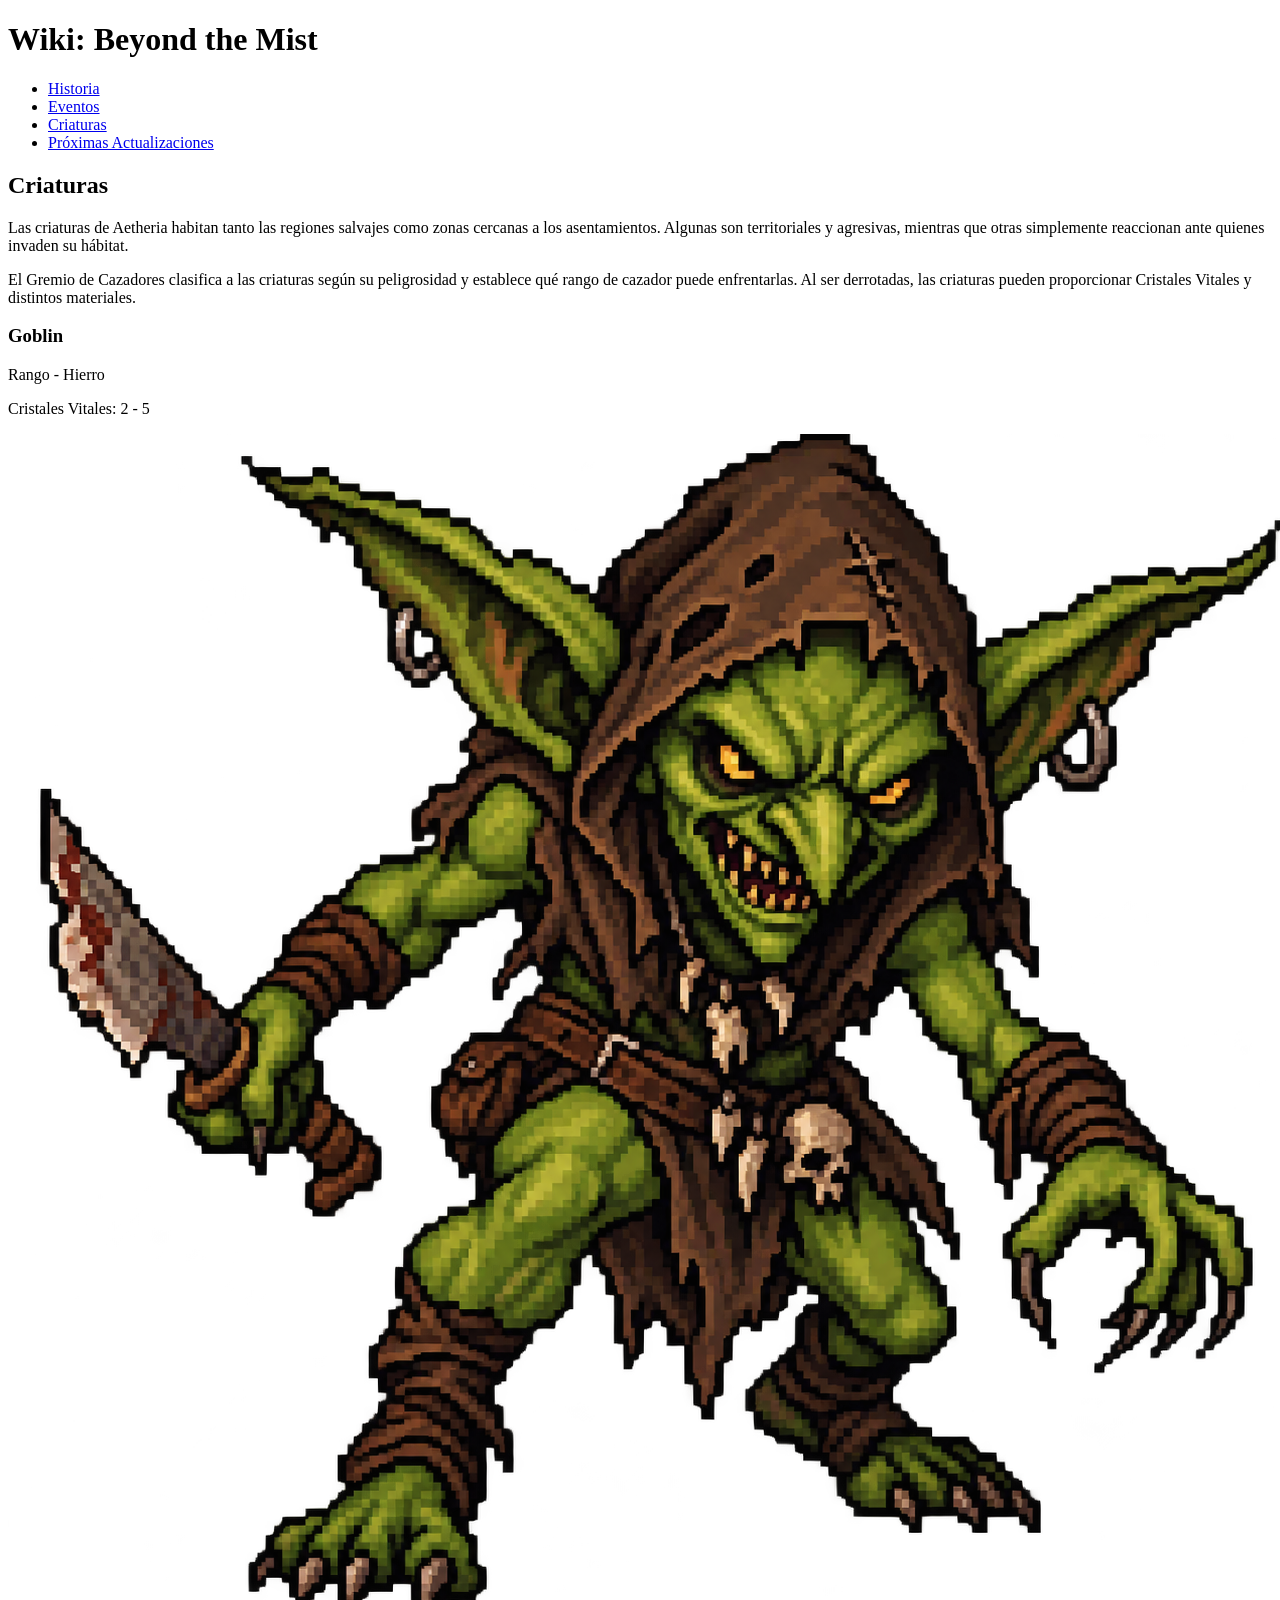
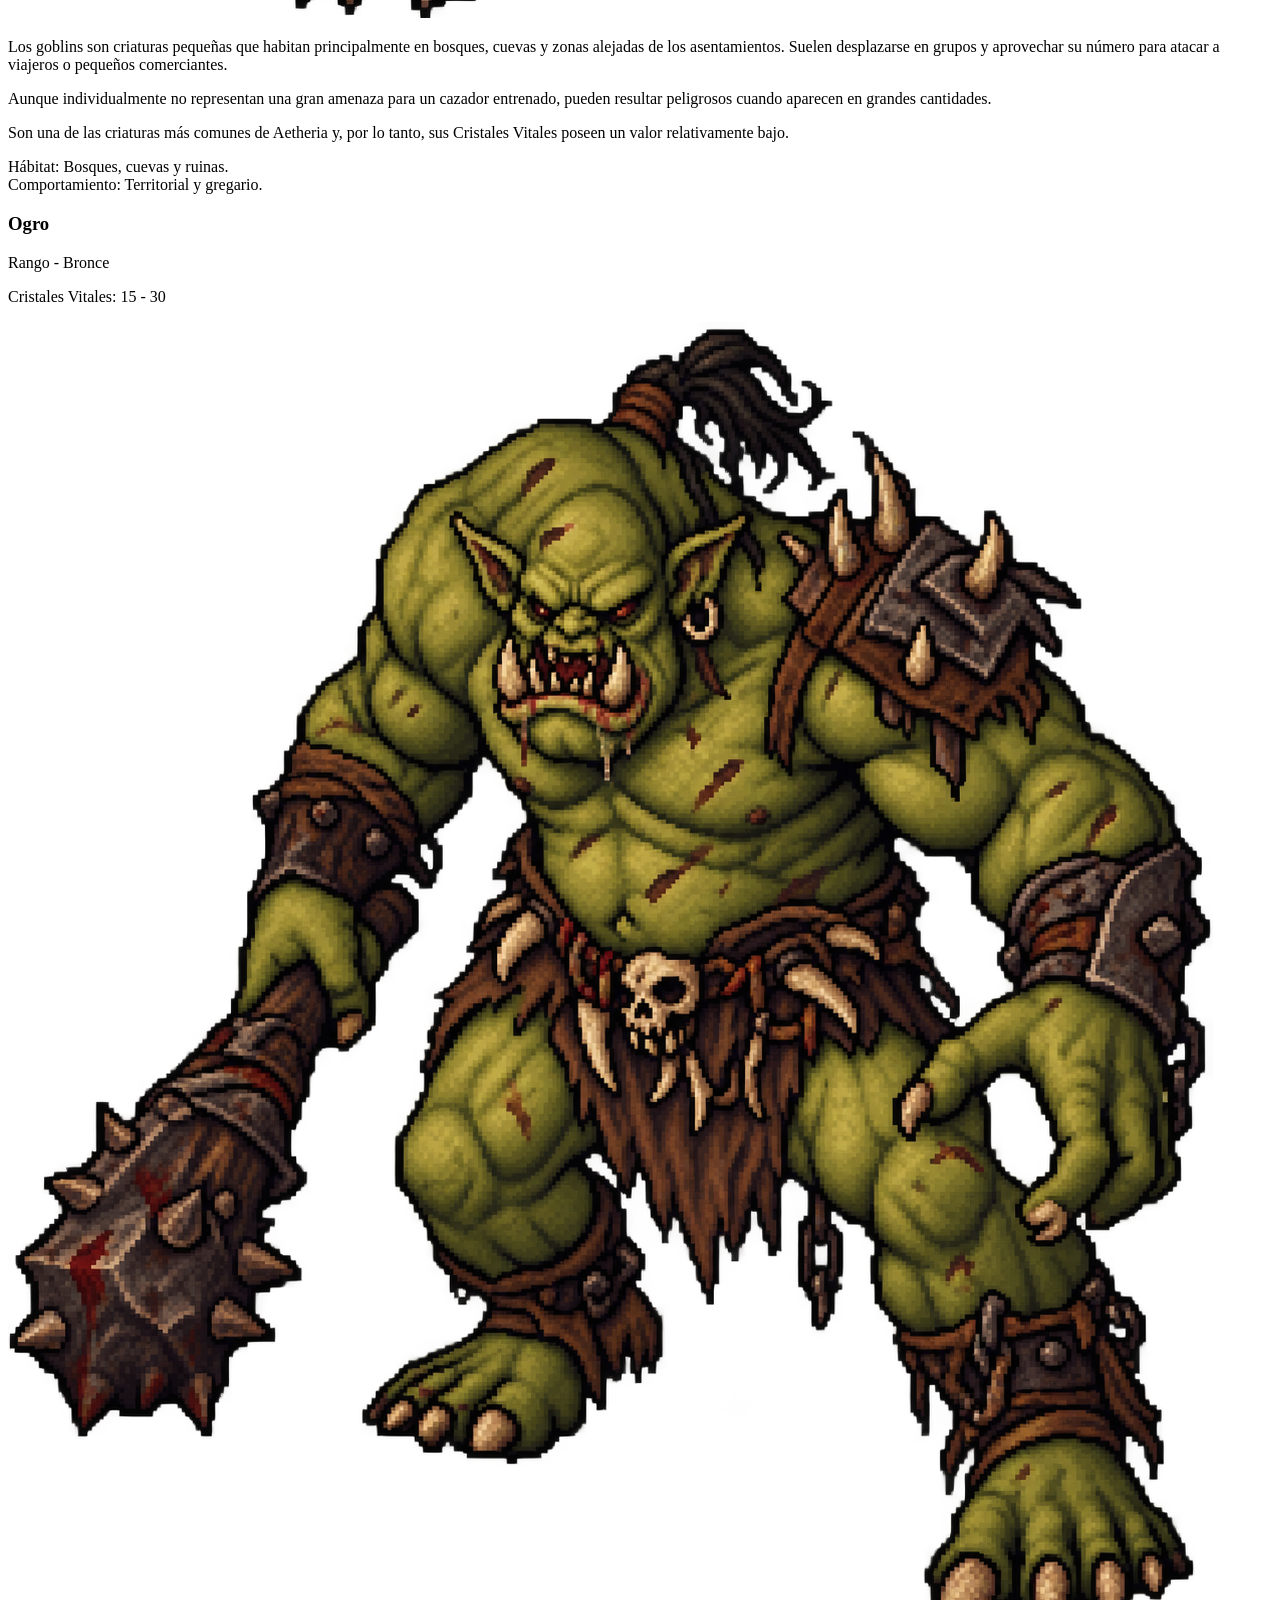
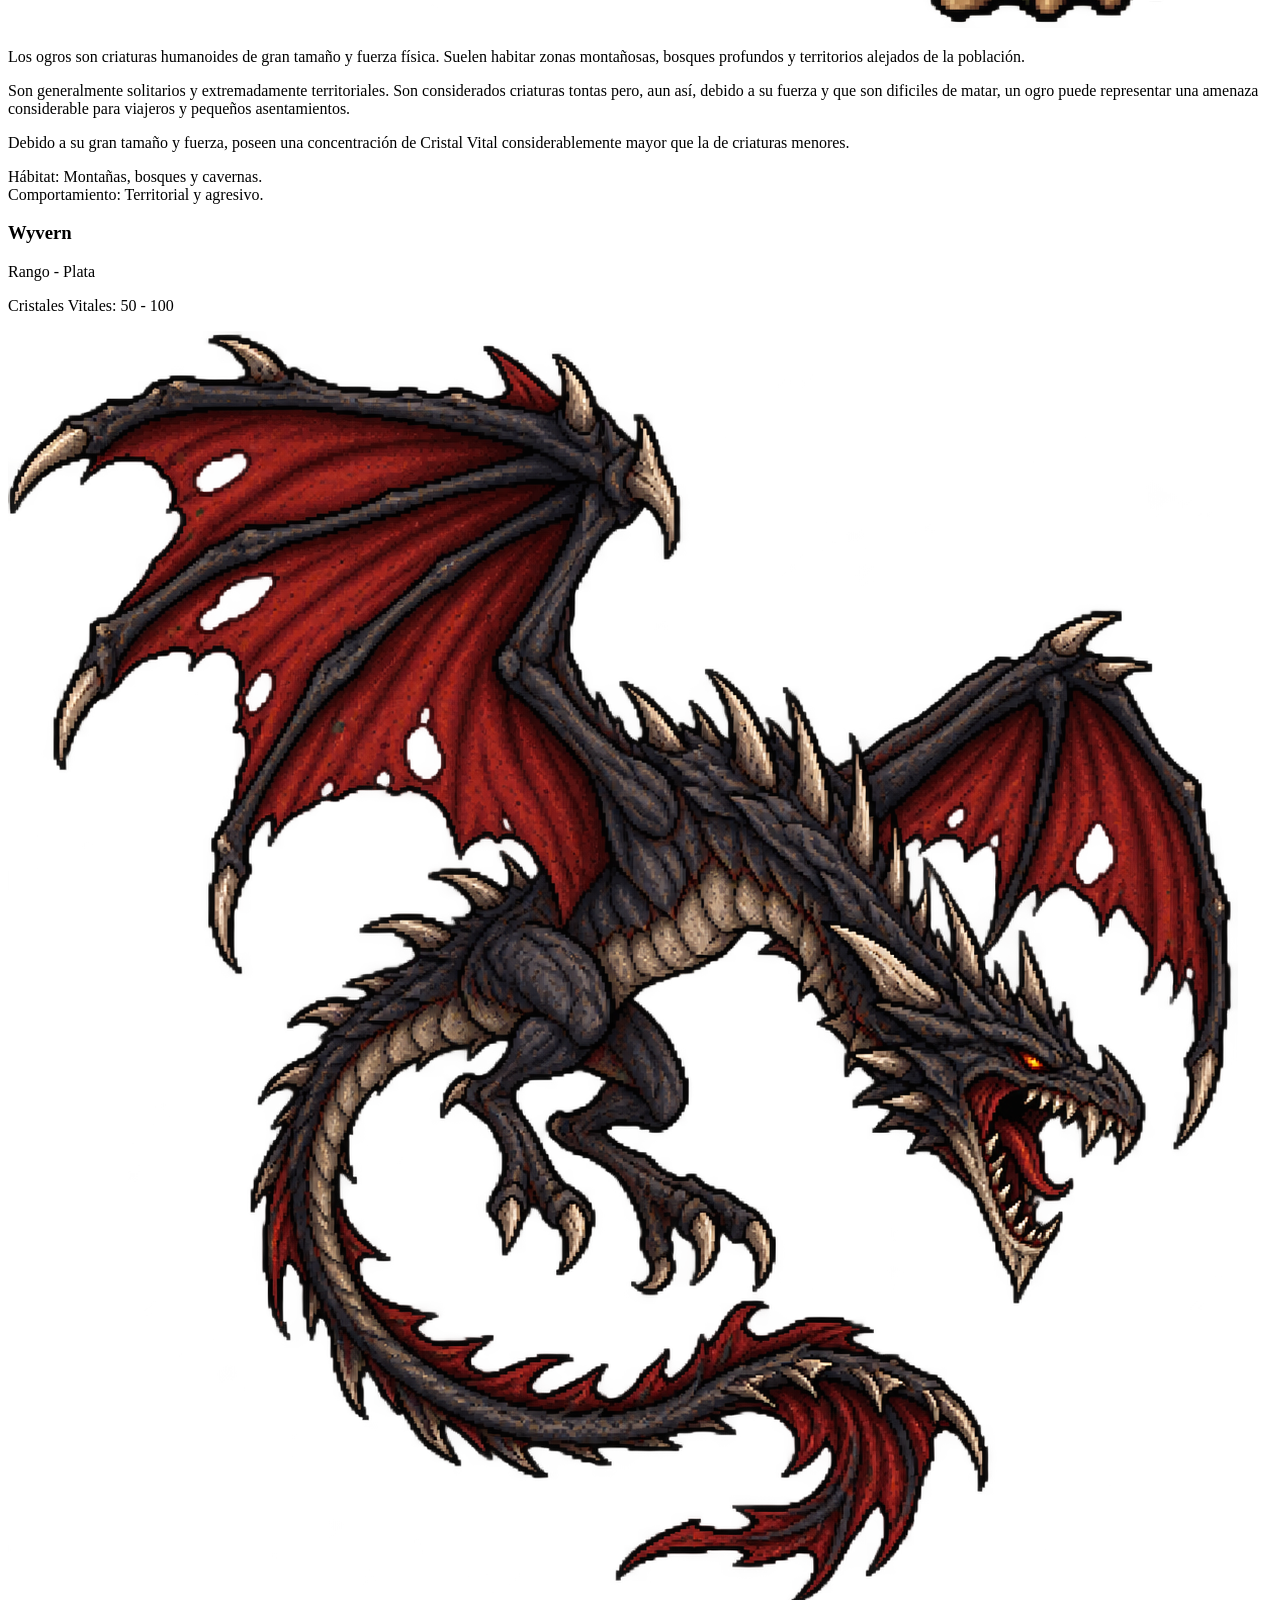
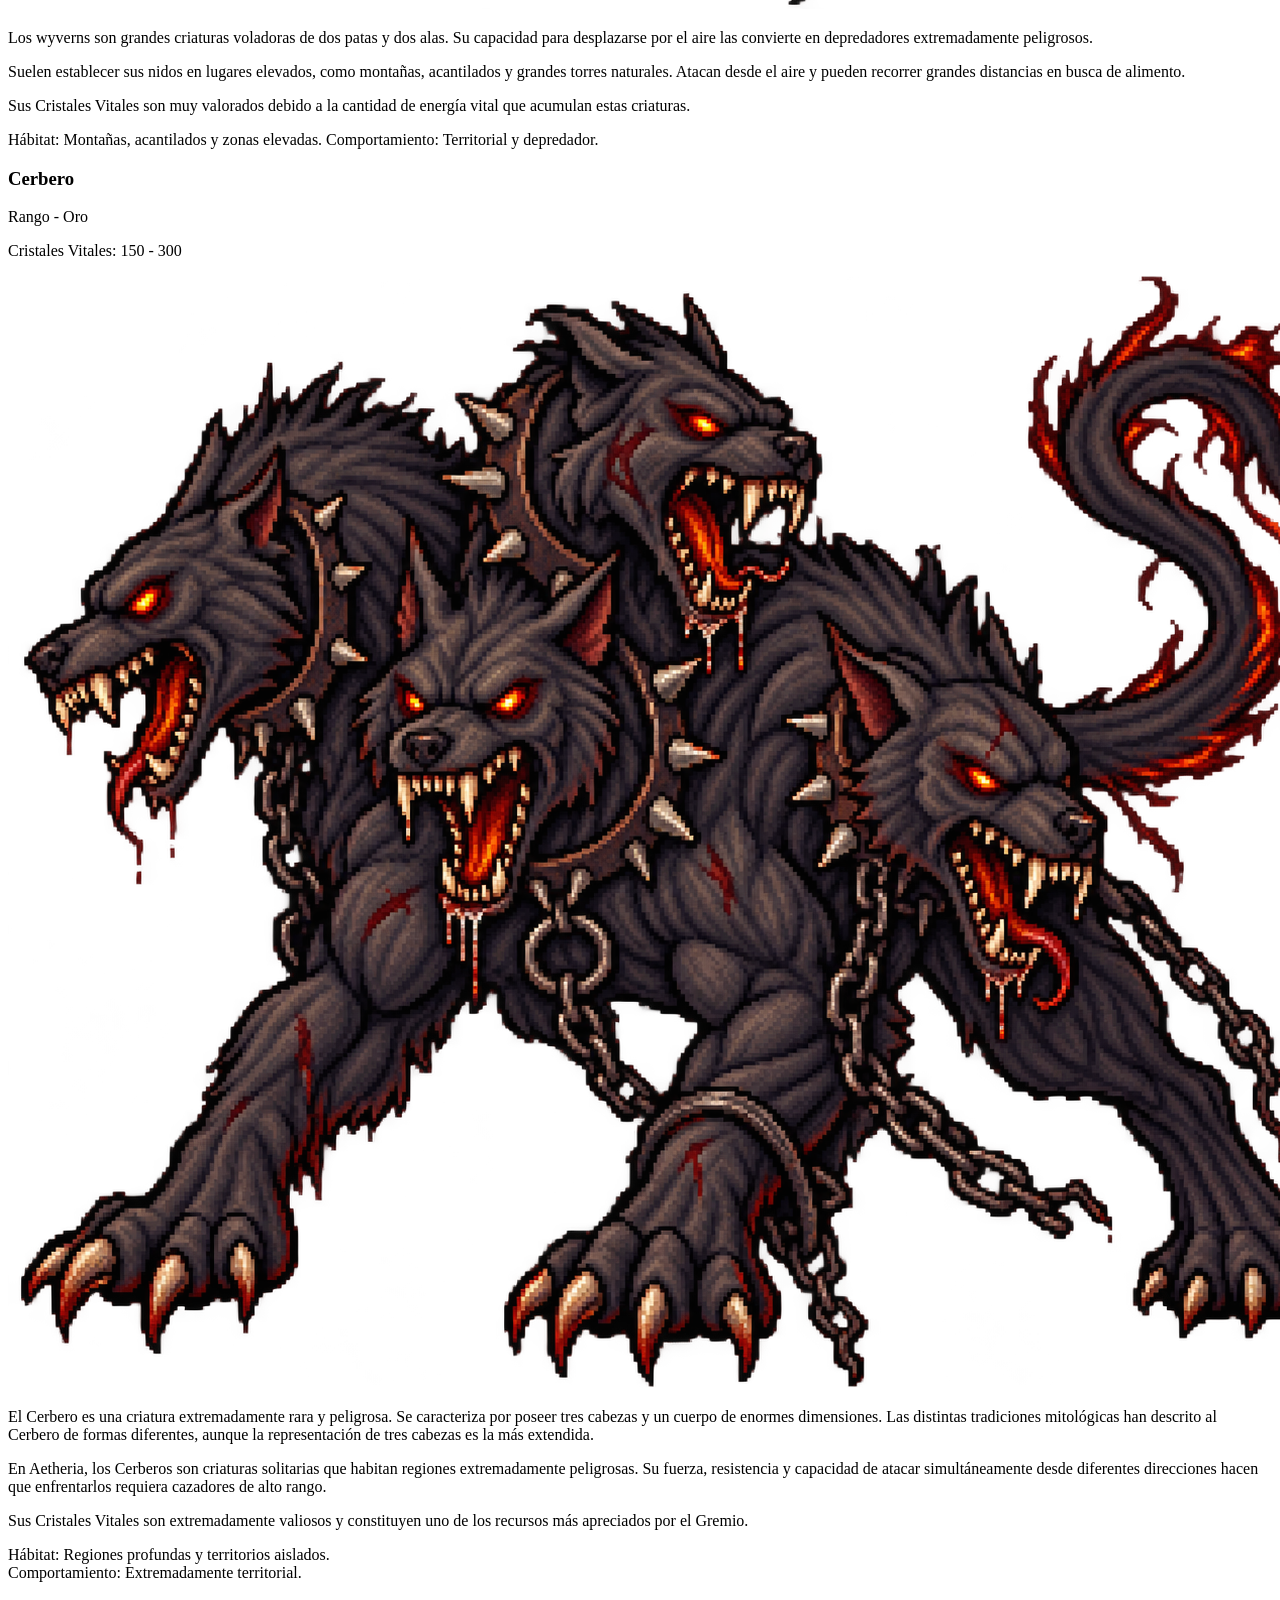
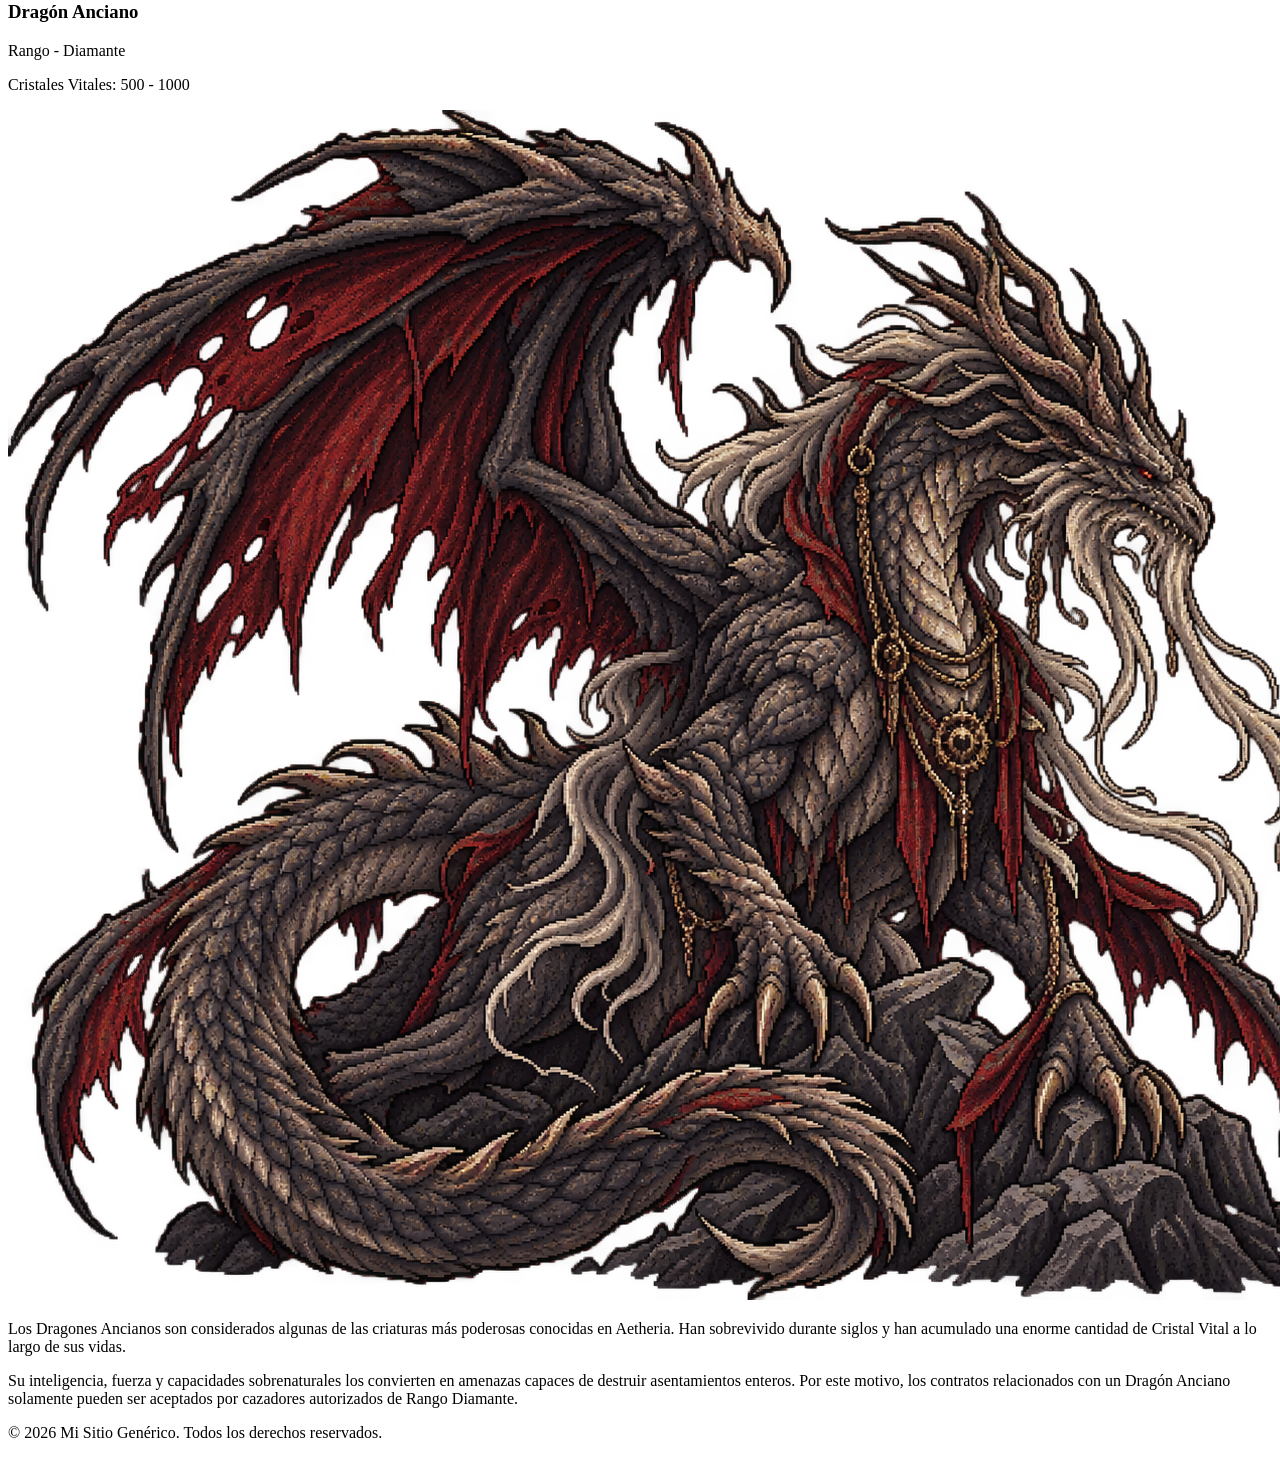
<file: page3.html>
<!DOCTYPE html>
<html lang="es">
<head>
  <meta charset="UTF-8">
  <meta name="viewport" content="width=device-width, initial-scale=1.0">
  <title>Beyond the Mist - Criaturas</title>
</head>
<body>
  <header>
    <div>
      <h1>Wiki: Beyond the Mist</h1>
      <nav id="main-nav">
        <ul>
          <li><a href="index.html">Historia</a></li>
          <li><a href="page2.html">Eventos</a></li>
          <li><a href="page3.html">Criaturas</a></li>
          <li><a href="page4.html">Próximas Actualizaciones</a></li>
        </ul>
      </nav>
    </div>
  </header>
  <main>
    <section>
      <h2>Criaturas</h2>
      <p>
        Las criaturas de Aetheria habitan tanto las regiones salvajes como zonas cercanas a los asentamientos. Algunas son territoriales y agresivas, mientras que otras simplemente reaccionan ante quienes invaden su hábitat.
      </p>
      <p>  
      El Gremio de Cazadores clasifica a las criaturas según su peligrosidad y establece qué rango de cazador puede enfrentarlas. Al ser derrotadas, las criaturas pueden proporcionar Cristales Vitales y distintos materiales.
      </p>
      <article>
        <h3>Goblin</h3>
        <p>Rango - Hierro</p>
        <p>Cristales Vitales: 2 - 5</p>
        <img src="img/Goblin.png"
        alt="Imagen ilustrativa de un Goblin"
        >
        <p>
          Los goblins son criaturas pequeñas que habitan principalmente en bosques, 
          cuevas y zonas alejadas de los asentamientos. Suelen desplazarse en grupos y 
          aprovechar su número para atacar a viajeros o pequeños comerciantes.
        </p>
        <p>
            Aunque individualmente no representan una gran amenaza para un cazador entrenado, 
            pueden resultar peligrosos cuando aparecen en grandes cantidades.
        </p>
        <p>
            Son una de las criaturas más comunes de Aetheria y, por lo tanto, sus Cristales Vitales 
            poseen un valor relativamente bajo.
        </p>
        <p>
            Hábitat: Bosques, cuevas y ruinas. <br>
            Comportamiento: Territorial y gregario.
        </p>
      </article>
      <article>
        <h3>Ogro</h3>
        <p>Rango - Bronce</p>
        <p>Cristales Vitales: 15 - 30</p> 
        <img src="img/Ogro.png"
        alt="Imagen ilustrativa de un Ogro"
        >              
        <p>
          Los ogros son criaturas humanoides de gran tamaño y fuerza física. Suelen habitar zonas 
          montañosas, bosques profundos y territorios alejados de la población.
        </p>
        <p>
            Son generalmente solitarios y extremadamente territoriales. Son considerados criaturas tontas
            pero, aun así, debido a su fuerza y que son dificiles de matar, un ogro puede representar una 
            amenaza considerable para viajeros y pequeños asentamientos.
        </p>
        <p>
          Debido a su gran tamaño y fuerza, poseen una concentración de Cristal Vital considerablemente 
          mayor que la de criaturas menores.
        </p>
        <p>
          Hábitat: Montañas, bosques y cavernas. <br>
          Comportamiento: Territorial y agresivo.
        </p>
      </article>
      <article>
        <h3>Wyvern</h3>
        <p>Rango - Plata</p>
        <p>Cristales Vitales: 50 - 100</p>
        <img src=img/Wyvern.png
        alt="Imagen ilustrativa de un Wyvern"
        >           
        <p>
          Los wyverns son grandes criaturas voladoras de dos patas y dos alas. Su capacidad para 
          desplazarse por el aire las convierte en depredadores extremadamente peligrosos.
        </p>
        <p>
          Suelen establecer sus nidos en lugares elevados, como montañas, acantilados y grandes 
          torres naturales. Atacan desde el aire y pueden recorrer grandes distancias en busca de 
          alimento.
        </p>
        <p>
          Sus Cristales Vitales son muy valorados debido a la cantidad de energía vital que 
          acumulan estas criaturas.
        </p>
        <p>
          Hábitat: Montañas, acantilados y zonas elevadas.
          Comportamiento: Territorial y depredador.
        </p>
      </article>
      <article>
        <h3>Cerbero</h3>
        <p>Rango - Oro</p>
        <p>Cristales Vitales: 150 - 300</p>  
        <img src="img/Cerbero.png"
        alt="Imagen ilustrativa de un Cerbero"
        >             
        <p>
          El Cerbero es una criatura extremadamente rara y peligrosa. Se caracteriza por poseer 
          tres cabezas y un cuerpo de enormes dimensiones. Las distintas tradiciones mitológicas 
          han descrito al Cerbero de formas diferentes, aunque la representación de tres cabezas 
          es la más extendida.
        </p>
        <p>
          En Aetheria, los Cerberos son criaturas solitarias que habitan regiones extremadamente 
          peligrosas. Su fuerza, resistencia y capacidad de atacar simultáneamente desde diferentes 
          direcciones hacen que enfrentarlos requiera cazadores de alto rango.
        </p>
        <p>
          Sus Cristales Vitales son extremadamente valiosos y constituyen uno de los recursos 
          más apreciados por el Gremio.
        </p>
        <p>
          Hábitat: Regiones profundas y territorios aislados. <br>
          Comportamiento: Extremadamente territorial.
        </p>
      </article>
      <article>
        <h3>Dragón Anciano</h3>
        <p>Rango - Diamante</p>
        <p>Cristales Vitales: 500 - 1000</p>  
        <img src="img/DragonAnciano.png"
        alt="Imagen ilustrativa de un Dragón Anciano"
        >    
        <p>
          Los Dragones Ancianos son considerados algunas de las criaturas más poderosas conocidas 
          en Aetheria. Han sobrevivido durante siglos y han acumulado una enorme cantidad de Cristal 
          Vital a lo largo de sus vidas.
        </p>
        <p>
          Su inteligencia, fuerza y capacidades sobrenaturales los convierten en amenazas capaces de 
          destruir asentamientos enteros. Por este motivo, los contratos relacionados con un Dragón 
          Anciano solamente pueden ser aceptados por cazadores autorizados de Rango Diamante.
        </p>
      </article>
    </section>
  </main>
  <footer>
    <div>
      <p>&copy; 2026 Mi Sitio Genérico. Todos los derechos reservados.</p>
    </div>
  </footer>
</body>
</html>
</file>
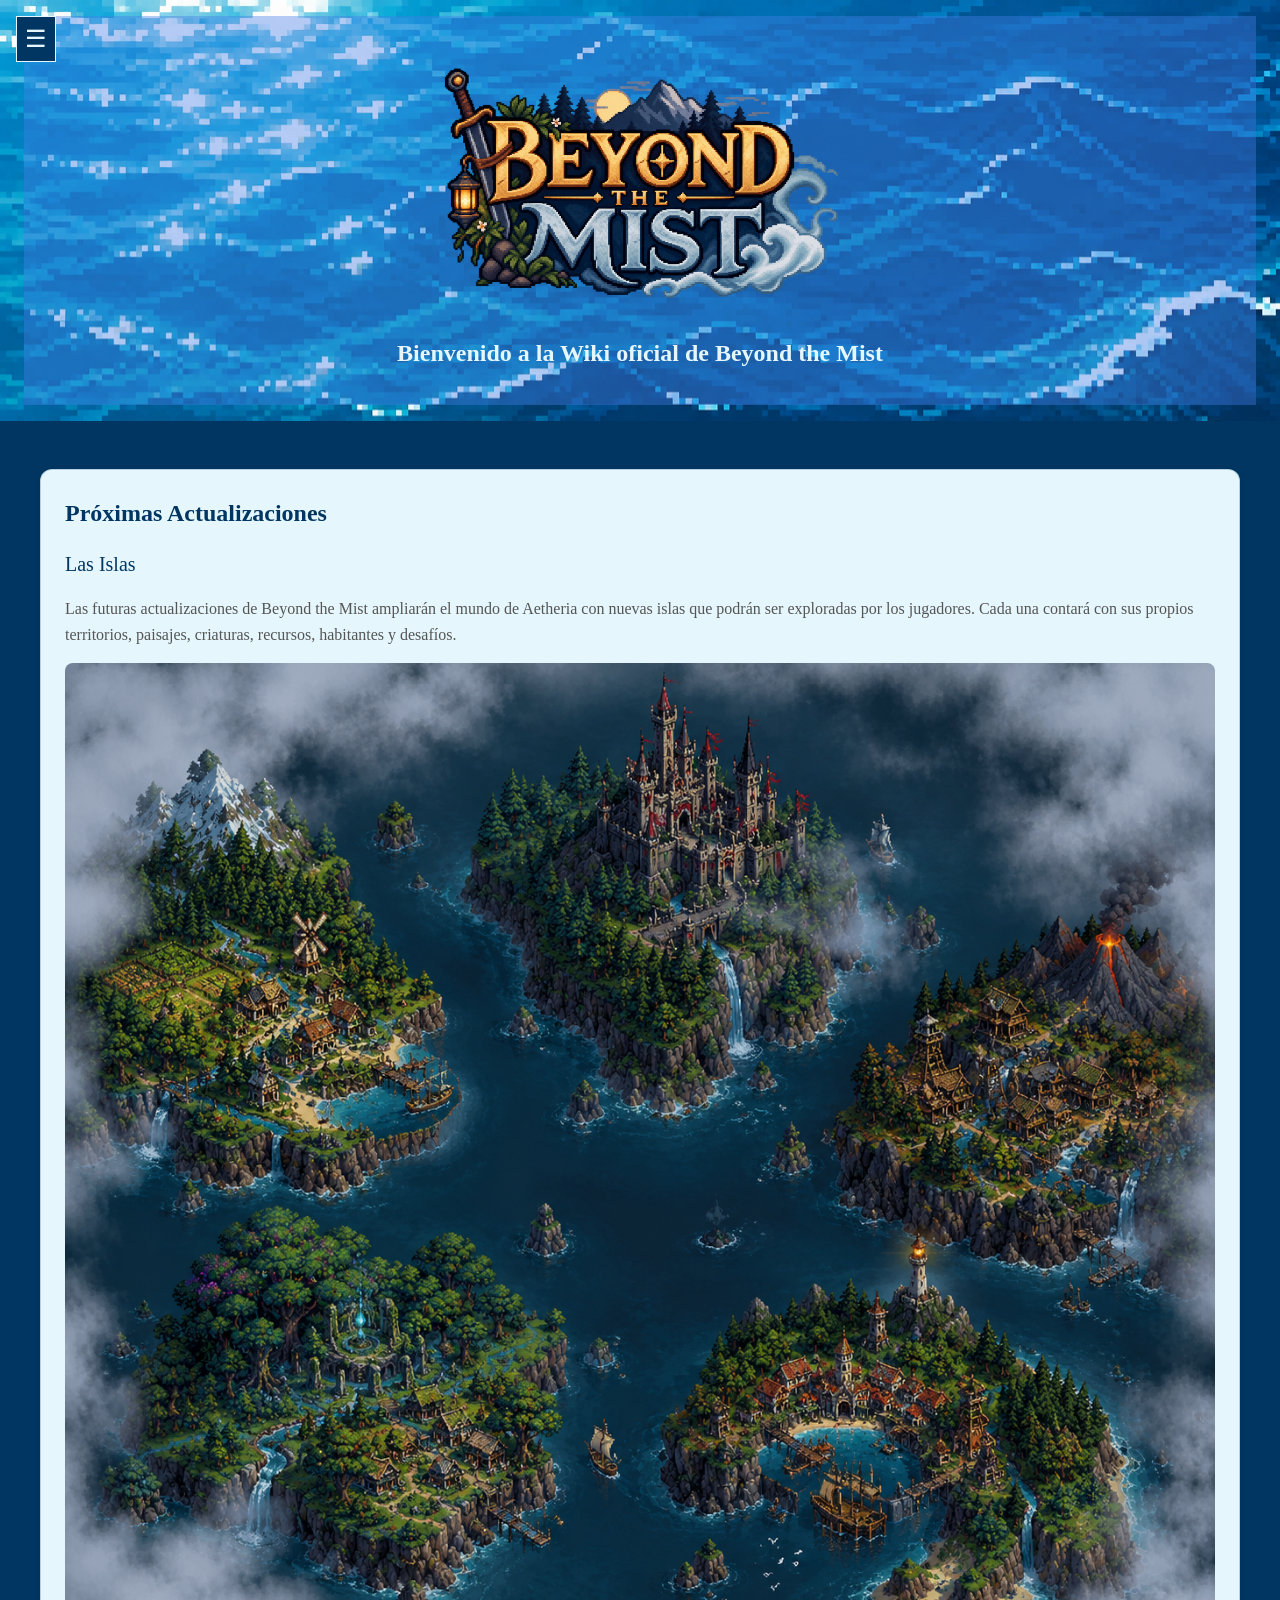
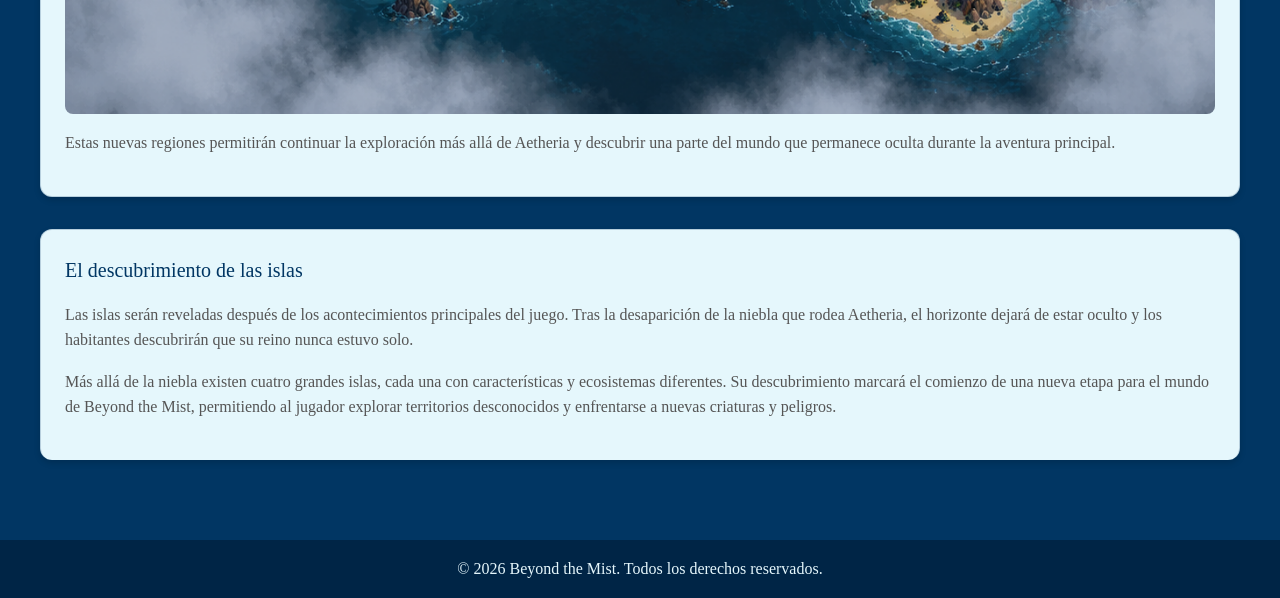
<file: proxActualizaciones.html>
<!DOCTYPE html>
<html lang="es">
<head>
  <link rel="stylesheet" type="text/css" href="css/estilos.css">  
  <meta charset="UTF-8">
  <meta name="viewport" content="width=device-width, initial-scale=1.0">
  <title>Beyond the Mist - Próximas Actualizaciones</title>
</head>
<body>
  <header>
    <div>
      <button class = "hamburger-menu"
      aria-label="Abrir menú de navegación"
      aria-expanded="false"
      aria-controls="main-nav">
      &#9776; 
    </button>
      <h1>Wiki: Beyond the Mist</h1>
      <img class = "logo" src="img/BeyondTheMist.png"
      alt="Logo - 'Beyond the Mist'"
      >
      <h2 class = "textoBienvenida" >Bienvenido a la Wiki oficial de Beyond the Mist</h2>
      <nav id="main-nav">
        <ul>
          <li><a href="index.html">Sobre el Juego</a></li>
          <li><a href="jefe.html" >Jefe</a></li>
          <li><a href="eventos.html">Eventos</a></li>
          <li><a href="criaturas.html">Criaturas</a></li>
          <li><a href="proxActualizaciones.html">Próximas Actualizaciones</a></li>
        </ul>
      </nav>
    </div>
  </header>
  <main>
    <section>
      <article>
        <h2>Próximas Actualizaciones</h2>
        <h3>Las Islas</h3>
        <p>
          Las futuras actualizaciones de Beyond the Mist ampliarán el mundo de Aetheria con nuevas islas que podrán ser exploradas por los jugadores. Cada una contará con sus propios territorios, paisajes, criaturas, recursos, habitantes y desafíos.
        </p>
        <img src="img/ProxIslas.png"
          alt="Mapa de las cuatro islas que serán exploradas en futuras actualizaciones"
        >
        <p>
          Estas nuevas regiones permitirán continuar la exploración más allá de Aetheria y descubrir una parte del mundo que permanece oculta durante la aventura principal.
        </p>
      </article>
      <article>
        <h3>El descubrimiento de las islas</h3>
        <p>
          Las islas serán reveladas después de los acontecimientos principales del juego. Tras la desaparición de la niebla que rodea Aetheria, el horizonte dejará de estar oculto y los habitantes descubrirán que su reino nunca estuvo solo.
        </p>
        <p>
          Más allá de la niebla existen cuatro grandes islas, cada una con características y ecosistemas diferentes. Su descubrimiento marcará el comienzo de una nueva etapa para el mundo de Beyond the Mist, permitiendo al jugador explorar territorios desconocidos y enfrentarse a nuevas criaturas y peligros.
        </p>
      </article>
    </section>
  </main>
  <footer>
    <div>
      <p>&copy; 2026 Beyond the Mist. Todos los derechos reservados.</p>
    </div>
  </footer>
  <script src="js/base.js"></script>
</body>
</html>
</file>
<file: css/estilos.css>
body {
  font-family: 'Vollkorn', serif; /* Fuente genérica */
  background-color: #013663; /* Color de fondo */
  color: #333;
  line-height: 1.6;
  margin: 0;
  padding: 0;
}

/* Encabezado */
header {
  background-image: url(../img/Agua.png);
  padding: 1rem 0;
  width: 100%;
}

/* Contenedor dentro del encabezado */
header > div {
  max-width: 1200px;
  margin: 0 auto;
  display: flex;
  flex-direction: column;
  justify-content: space-between;
  align-items: center;
  padding: 1rem;
  background-color: rgba(69, 125, 230, 0.4);
}

/* Botón del menú hamburguesa */
button.hamburger-menu {
  display: block;
  position: absolute;
  left: 1rem;
  top: 1rem;
  color: #E5F7FC;
  font-size: 1.5rem;
  background-color: #013663;
  border: 1px solid #E5F7FC;
  cursor: pointer;
  padding: 0.5rem;
  z-index: 1000;
}
/* Menú de navegación */

/* Menú de navegación cerrado */
nav {
  display: flex;
  flex-direction: column;
  width: 100%;
  position: absolute;
  top: 60px;
  left: 0;
  background-image: url(../img/arena.png);
  background-size: cover;
  background-position: center;
  z-index: 999;
  border-radius: 0 0 0.75rem 0.75rem;
  overflow: hidden;

  /* Animación */
  opacity: 0;
  visibility: hidden;
  transform: translateY(-10px);
  transition: opacity 0.3s ease,
              transform 0.3s ease,
              visibility 0.3s ease;
}

/* Menú abierto */
nav.nav-open {
  opacity: 1;
  visibility: visible;
  transform: translateY(0);
}


nav ul {
  list-style: none;
  padding: 0;
  margin: 0;
  display: flex;
  flex-direction: column;
  width: 100%;
}

nav li {
  margin-bottom: 0.5rem;
  width: 100%;
}

/* Elimina el espacio después del último elemento */
nav li:last-child {
  margin-bottom: 0;
}


/* Enlaces del menú */
nav a {
  display: block;
  padding: 0.75rem 1rem;
  color: #861515;
  font-weight: bold;
  text-decoration: none;
  transition: background-color 0.3s ease;
  text-align: center;
  width: 100%;
  box-sizing: border-box;
}

nav a:hover,
nav a:focus {
  background-color: rgba(179, 103, 33, 0.4);
  border-radius: 0.5rem;
}

main {
  padding: 1rem;
  max-width: 1200px;
  margin: 2rem auto;
}


/* Contenedor general de las secciones */
section {
  background-color: transparent;
  padding: 0;
  margin-bottom: 2rem;
  box-shadow: none;
  border: none;
}

/* Cada bloque de contenido */
article {
  background-color: #E5F7FC;
  border-radius: 0.75rem;
  padding: 1.5rem;
  margin-bottom: 2rem;
  box-shadow: 0 3px 6px rgba(0, 0, 0, 0.15);
  border: 1px solid rgba(1, 54, 99, 0.2);
}

/* Elimina el borde inferior que tenían los artículos */
article:last-child {
  border-bottom: none;
}

/* Título principal oculto visualmente, pero accesible */
h1 {
  position: absolute;
  width: 1px;
  height: 1px;
  padding: 0;
  margin: -1px;
  overflow: hidden;
  white-space: nowrap;
  border: 0;
}

h2 {
  font-size: 1.5rem;
  color: #013663;
  margin-top: 0;
  margin-bottom: 1rem;
  font-weight: bold;
}

.textoBienvenida {
  font-size: 1.5rem;
  font-weight: 600;
  color: #E5F7FC;
  margin-top: 0;
  margin-bottom: 1rem;
}

h3 {
  font-size: 1.25rem;
  font-weight: 500;
  color: #013663;
  margin-top: 0;
  margin-bottom: 0.5rem;
}

h4 {
  font-size: 1.15rem;
  font-weight: 500;
  color: #013663;
  margin-top: 0;
  margin-bottom: 0.5rem;
}

p {
  margin-bottom: 1rem;
  color: #555;
}

.datos {
  margin-bottom: 1rem;
  font-weight: bold;
}

img {
  max-width: 100%;
  height: auto;
  border-radius: 0.5rem;
  display: block;
  margin: 1rem auto;
}

.logo {
  max-width: 40%;
  height: auto;
  border-radius: 0.5rem;
  display: block;
  margin: 1rem auto;
}

.cristales {
  max-width: 30%;
  height: auto;
  display: block;
  margin: 1rem auto;
}

.criaturas {
  max-width: 20%;
  height: auto;
  display: block;
  margin: 1rem auto;
}

.recompensa {
  max-width: 30%;
  height: auto;
  display: block;
  margin: 1rem auto;
}

a {
  color: #3498db;
  text-decoration: none;
}

a:hover {
  text-decoration: underline;
}

footer {
  background-color: #002546;
  color: #E5F7FC;
  text-align: center;
  padding: 1rem 0;
  margin-top: 2rem;
  width: 100%;
}

footer p {
  margin: 0;
  color: #E5F7FC;
}

/* Menú en pantallas de PC */
@media (min-width: 768px) {
  nav {
    width: max-content;
    min-width: 0;
    left: 1rem;
    top: 4rem;
  }

  nav ul {
    width: max-content;
    padding: 0.5rem 0;
  }

  nav li {
    width: 100%;
  }

  nav a {
    width: 100%;
    white-space: nowrap;
    padding: 0.5rem 1rem;
  }
}
</file>
